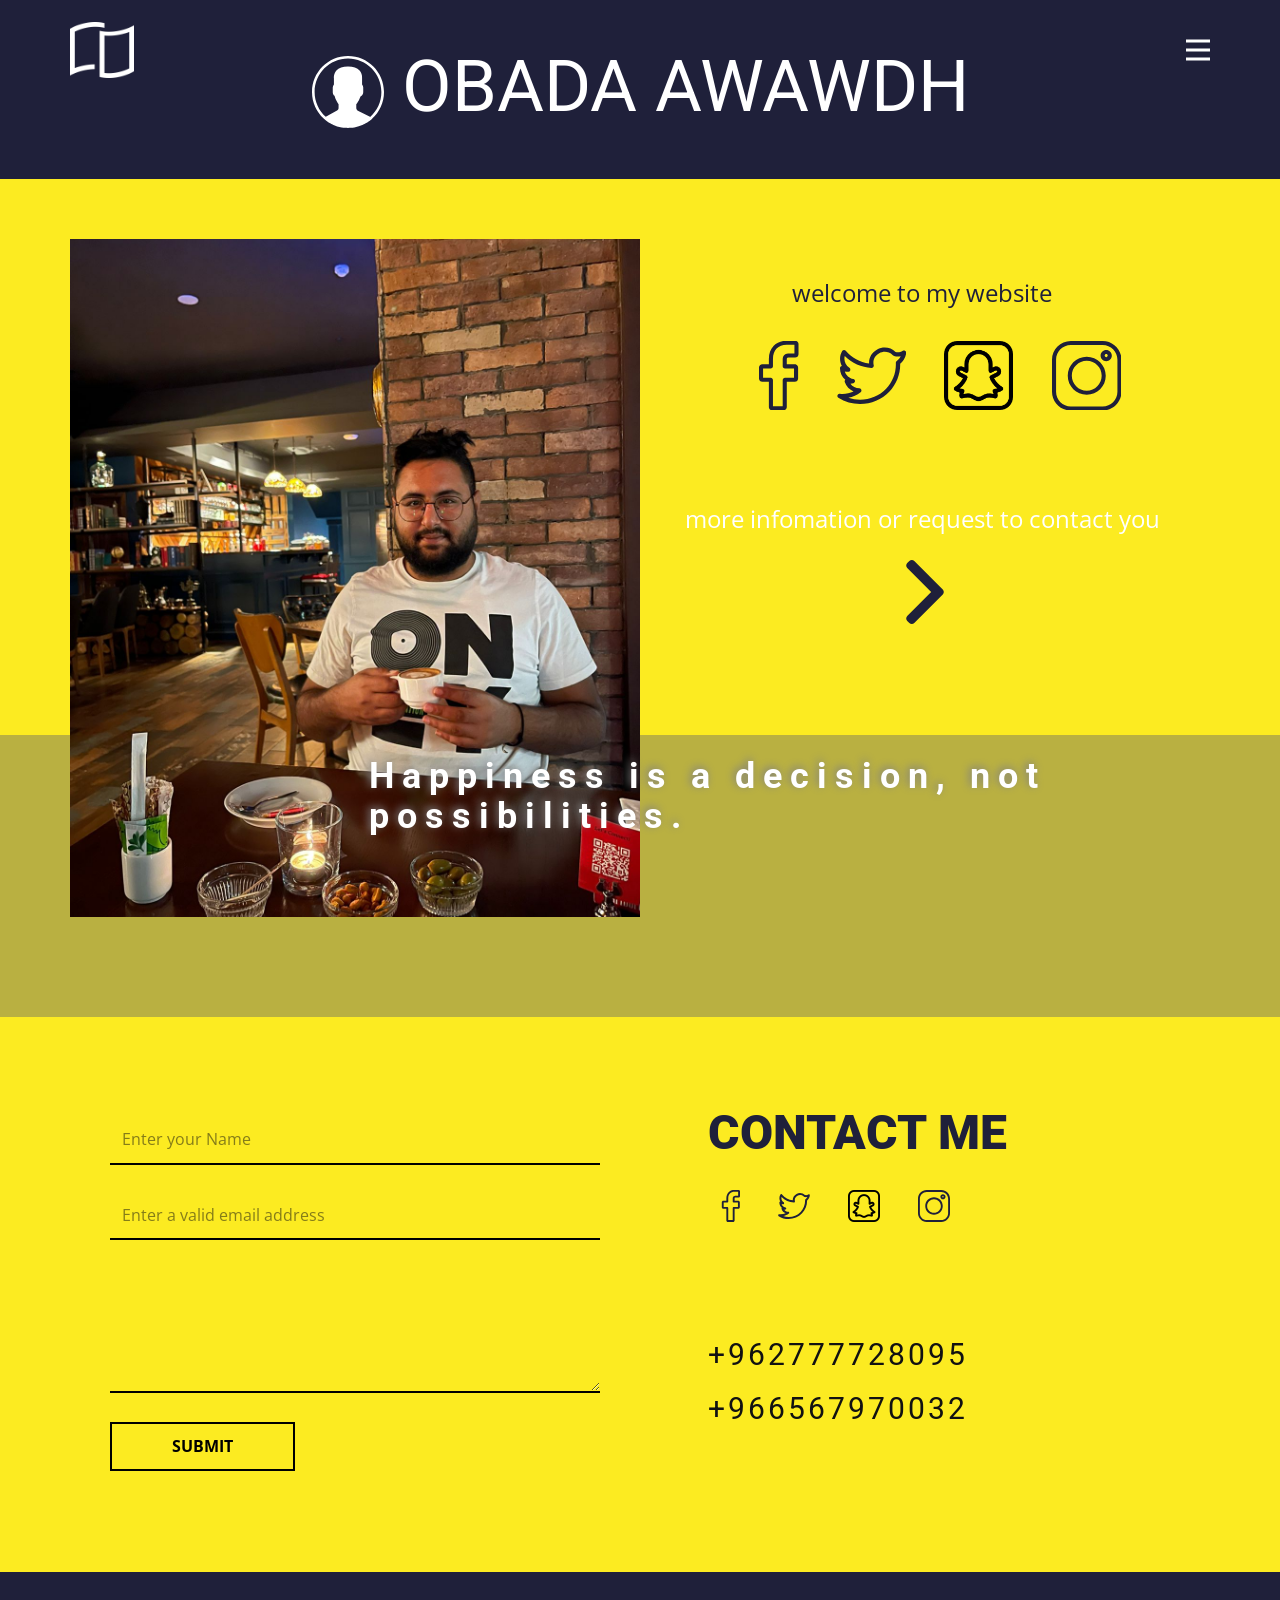
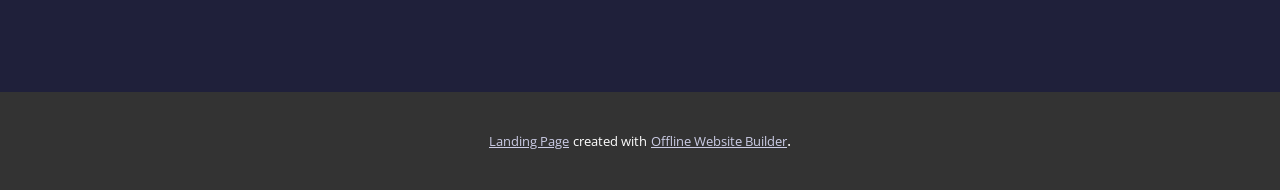
<file: index.html>
<!DOCTYPE html>
<html style="font-size: 16px;" lang="en"><head>
    <meta name="viewport" content="width=device-width, initial-scale=1.0">
    <meta charset="utf-8">
    <meta name="keywords" content="portfolio">
    <meta name="description" content="">
    <title>home page 1</title>
    <link rel="stylesheet" href="nicepage.css" media="screen">
<link rel="stylesheet" href="home-page-1.css" media="screen">
    <script class="u-script" type="text/javascript" src="jquery.js" defer=""></script>
    <script class="u-script" type="text/javascript" src="nicepage.js" defer=""></script>
    <meta name="generator" content="Nicepage 4.18.5, nicepage.com">
    <link id="u-theme-google-font" rel="stylesheet" href="https://fonts.googleapis.com/css?family=Roboto:100,100i,300,300i,400,400i,500,500i,700,700i,900,900i|Open+Sans:300,300i,400,400i,500,500i,600,600i,700,700i,800,800i">
    
    
    
    <script type="application/ld+json">{
		"@context": "http://schema.org",
		"@type": "Organization",
		"name": "WebSite2953476",
		"logo": "images/Untitled-2.png"
}</script>
    <meta name="theme-color" content="#1f203a">
    <meta property="og:title" content="home page 1">
    <meta property="og:type" content="website">
  </head>
  <body data-home-page="home-page-1.html" data-home-page-title="home page 1" class="u-body u-xl-mode" data-lang="en"><header class="u-clearfix u-header u-palette-1-base u-header" id="sec-ab9d"><div class="u-clearfix u-sheet u-sheet-1">
        <a href="https://nicepage.com" class="u-image u-logo u-image-1">
          <img src="images/Untitled-2.png" class="u-logo-image u-logo-image-1" data-image-width="64">
        </a>
        <nav class="u-menu u-menu-dropdown u-offcanvas u-menu-1" data-responsive-from="XL">
          <div class="menu-collapse" style="font-size: 1rem; letter-spacing: 0px; font-weight: 500;">
            <a class="u-button-style u-custom-active-border-color u-custom-active-color u-custom-border u-custom-border-color u-custom-borders u-custom-hover-border-color u-custom-hover-color u-custom-left-right-menu-spacing u-custom-padding-bottom u-custom-text-active-color u-custom-text-color u-custom-text-hover-color u-custom-top-bottom-menu-spacing u-nav-link u-text-active-palette-1-base u-text-hover-palette-2-base u-text-white" href="#">
              <svg class="u-svg-link" viewBox="0 0 24 24"><use xmlns:xlink="http://www.w3.org/1999/xlink" xlink:href="#menu-hamburger"></use></svg>
              <svg class="u-svg-content" version="1.1" id="menu-hamburger" viewBox="0 0 16 16" x="0px" y="0px" xmlns:xlink="http://www.w3.org/1999/xlink" xmlns="http://www.w3.org/2000/svg"><g><rect y="1" width="16" height="2"></rect><rect y="7" width="16" height="2"></rect><rect y="13" width="16" height="2"></rect>
</g></svg>
            </a>
          </div>
          <div class="u-custom-menu u-nav-container">
            <ul class="u-nav u-spacing-2 u-unstyled u-nav-1"><li class="u-nav-item"><a class="u-active-grey-5 u-border-active-palette-1-base u-border-hover-palette-1-base u-button-style u-hover-grey-10 u-nav-link u-text-active-palette-3-base u-text-hover-palette-3-base u-text-palette-3-base" href="#" style="padding: 10px 20px;">home page</a>
</li></ul>
          </div>
          <div class="u-custom-menu u-nav-container-collapse">
            <div class="u-black u-container-style u-inner-container-layout u-opacity u-opacity-95 u-sidenav">
              <div class="u-inner-container-layout u-sidenav-overflow">
                <div class="u-menu-close"></div>
                <ul class="u-align-center u-nav u-popupmenu-items u-unstyled u-nav-2"><li class="u-nav-item"><a class="u-button-style u-nav-link" href="#" style="padding: 10px 20px;">home page</a>
</li></ul>
              </div>
            </div>
            <div class="u-black u-menu-overlay u-opacity u-opacity-70"></div>
          </div>
        </nav>
        <h1 class="u-text u-text-default u-title u-text-1"><span class="u-icon"><svg class="u-svg-content" viewBox="0 0 55 55" x="0px" y="0px" style="width: 1em; height: 1em;"><path d="M55,27.5C55,12.337,42.663,0,27.5,0S0,12.337,0,27.5c0,8.009,3.444,15.228,8.926,20.258l-0.026,0.023l0.892,0.752
	c0.058,0.049,0.121,0.089,0.179,0.137c0.474,0.393,0.965,0.766,1.465,1.127c0.162,0.117,0.324,0.234,0.489,0.348
	c0.534,0.368,1.082,0.717,1.642,1.048c0.122,0.072,0.245,0.142,0.368,0.212c0.613,0.349,1.239,0.678,1.88,0.98
	c0.047,0.022,0.095,0.042,0.142,0.064c2.089,0.971,4.319,1.684,6.651,2.105c0.061,0.011,0.122,0.022,0.184,0.033
	c0.724,0.125,1.456,0.225,2.197,0.292c0.09,0.008,0.18,0.013,0.271,0.021C25.998,54.961,26.744,55,27.5,55
	c0.749,0,1.488-0.039,2.222-0.098c0.093-0.008,0.186-0.013,0.279-0.021c0.735-0.067,1.461-0.164,2.178-0.287
	c0.062-0.011,0.125-0.022,0.187-0.034c2.297-0.412,4.495-1.109,6.557-2.055c0.076-0.035,0.153-0.068,0.229-0.104
	c0.617-0.29,1.22-0.603,1.811-0.936c0.147-0.083,0.293-0.167,0.439-0.253c0.538-0.317,1.067-0.648,1.581-1
	c0.185-0.126,0.366-0.259,0.549-0.391c0.439-0.316,0.87-0.642,1.289-0.983c0.093-0.075,0.193-0.14,0.284-0.217l0.915-0.764
	l-0.027-0.023C51.523,42.802,55,35.55,55,27.5z M2,27.5C2,13.439,13.439,2,27.5,2S53,13.439,53,27.5
	c0,7.577-3.325,14.389-8.589,19.063c-0.294-0.203-0.59-0.385-0.893-0.537l-8.467-4.233c-0.76-0.38-1.232-1.144-1.232-1.993v-2.957
	c0.196-0.242,0.403-0.516,0.617-0.817c1.096-1.548,1.975-3.27,2.616-5.123c1.267-0.602,2.085-1.864,2.085-3.289v-3.545
	c0-0.867-0.318-1.708-0.887-2.369v-4.667c0.052-0.52,0.236-3.448-1.883-5.864C34.524,9.065,31.541,8,27.5,8
	s-7.024,1.065-8.867,3.168c-2.119,2.416-1.935,5.346-1.883,5.864v4.667c-0.568,0.661-0.887,1.502-0.887,2.369v3.545
	c0,1.101,0.494,2.128,1.34,2.821c0.81,3.173,2.477,5.575,3.093,6.389v2.894c0,0.816-0.445,1.566-1.162,1.958l-7.907,4.313
	c-0.252,0.137-0.502,0.297-0.752,0.476C5.276,41.792,2,35.022,2,27.5z"></path></svg><img></span>&nbsp;OBADA AWAWDH
        </h1>
      </div></header>
    <section class="u-align-left u-clearfix u-palette-3-dark-1 u-section-1" id="carousel_2505">
      <div class="u-expanded-width u-palette-3-base u-shape u-shape-rectangle u-shape-1"></div>
      <div class="u-clearfix u-layout-wrap u-layout-wrap-1">
        <div class="u-layout">
          <div class="u-layout-row">
            <div class="u-container-style u-image u-layout-cell u-right-cell u-size-30 u-image-1" data-image-width="1200" data-image-height="1600">
              <div class="u-container-layout u-container-layout-1"></div>
            </div>
            <div class="u-container-style u-layout-cell u-left-cell u-shape-rectangle u-size-30 u-layout-cell-2">
              <div class="u-container-layout u-container-layout-2">
                <p class="u-align-center u-text u-text-palette-1-dark-2 u-text-1">welcome to my website&nbsp;</p>
                <div class="u-social-icons u-spacing-38 u-social-icons-1">
                  <a class="u-social-url" target="_blank" href="https://www.facebook.com/profile.php?id=100017235753211" title="facebook"><span class="u-icon u-icon-circle u-social-facebook u-social-icon u-text-palette-1-base u-icon-1"><svg class="u-svg-link" preserveAspectRatio="xMidYMin slice" viewBox="-110 1 511 511.99996" style=""><use xmlns:xlink="http://www.w3.org/1999/xlink" xlink:href="#svg-451d"></use></svg><svg xmlns="http://www.w3.org/2000/svg" xmlns:xlink="http://www.w3.org/1999/xlink" version="1.1" xml:space="preserve" class="u-svg-content" viewBox="-110 1 511 511.99996" id="svg-451d"><path d="m180 512h-81.992188c-13.695312 0-24.835937-11.140625-24.835937-24.835938v-184.9375h-47.835937c-13.695313 0-24.835938-11.144531-24.835938-24.835937v-79.246094c0-13.695312 11.140625-24.835937 24.835938-24.835937h47.835937v-39.683594c0-39.347656 12.355469-72.824219 35.726563-96.804688 23.476562-24.089843 56.285156-36.820312 94.878906-36.820312l62.53125.101562c13.671875.023438 24.792968 11.164063 24.792968 24.835938v73.578125c0 13.695313-11.136718 24.835937-24.828124 24.835937l-42.101563.015626c-12.839844 0-16.109375 2.574218-16.808594 3.363281-1.152343 1.308593-2.523437 5.007812-2.523437 15.222656v31.351563h58.269531c4.386719 0 8.636719 1.082031 12.289063 3.121093 7.878906 4.402344 12.777343 12.726563 12.777343 21.722657l-.03125 79.246093c0 13.6875-11.140625 24.828125-24.835937 24.828125h-58.46875v184.941406c0 13.695313-11.144532 24.835938-24.839844 24.835938zm-76.8125-30.015625h71.632812v-193.195313c0-9.144531 7.441407-16.582031 16.582032-16.582031h66.726562l.027344-68.882812h-66.757812c-9.140626 0-16.578126-7.4375-16.578126-16.582031v-44.789063c0-11.726563 1.191407-25.0625 10.042969-35.085937 10.695313-12.117188 27.550781-13.515626 39.300781-13.515626l36.921876-.015624v-63.226563l-57.332032-.09375c-62.023437 0-100.566406 39.703125-100.566406 103.609375v53.117188c0 9.140624-7.4375 16.582031-16.578125 16.582031h-56.09375v68.882812h56.09375c9.140625 0 16.578125 7.4375 16.578125 16.582031zm163.0625-451.867187h.003906zm0 0"></path></svg></span>
                  </a>
                  <a class="u-social-url" target="_blank" href="https://twitter.com/awawdh_ugd?s=21&amp;t=tOzKcE3eVOiF0n_YB_h2HQ" title="twitter"><span class="u-icon u-icon-circle u-social-icon u-social-twitter u-text-palette-1-base u-icon-2"><svg class="u-svg-link" preserveAspectRatio="xMidYMin slice" viewBox="0 0 24 24" style=""><use xmlns:xlink="http://www.w3.org/1999/xlink" xlink:href="#svg-e4ab"></use></svg><svg xmlns="http://www.w3.org/2000/svg" xmlns:xlink="http://www.w3.org/1999/xlink" version="1.1" xml:space="preserve" class="u-svg-content" viewBox="0 0 24 24" id="svg-e4ab"><path d="m.473 19.595c2.222 1.41 4.808 2.155 7.478 2.155 3.91 0 7.493-1.502 10.09-4.229 2.485-2.61 3.852-6.117 3.784-9.676.942-.806 2.05-2.345 2.05-3.845 0-.575-.624-.94-1.13-.647-.885.52-1.692.656-2.522.423-1.695-1.652-4.218-2-6.344-.854-1.858 1-2.891 2.83-2.798 4.83-3.139-.383-6.039-1.957-8.061-4.403-.332-.399-.962-.352-1.226.1-.974 1.668-.964 3.601-.117 5.162-.403.071-.652.41-.652.777 0 1.569.706 3.011 1.843 3.995-.212.204-.282.507-.192.777.5 1.502 1.632 2.676 3.047 3.264-1.539.735-3.241.98-4.756.794-.784-.106-1.171.948-.494 1.377zm7.683-1.914c.561-.431.263-1.329-.441-1.344-1.24-.026-2.369-.637-3.072-1.598.339-.022.69-.074 1.024-.164.761-.206.725-1.304-.048-1.459-1.403-.282-2.504-1.304-2.917-2.62.377.093.761.145 1.144.152.759.004 1.046-.969.427-1.376-1.395-.919-1.99-2.542-1.596-4.068 2.436 2.468 5.741 3.955 9.237 4.123.501.031.877-.44.767-.917-.475-2.059.675-3.502 1.91-4.167 1.222-.66 3.184-.866 4.688.712.447.471 1.955.489 2.722.31-.344.648-.873 1.263-1.368 1.609-.211.148-.332.394-.319.651.161 3.285-1.063 6.551-3.358 8.96-2.312 2.427-5.509 3.764-9.004 3.764-1.39 0-2.753-.226-4.041-.662 1.54-.298 3.003-.95 4.245-1.906z"></path></svg></span>
                  </a>
                  <a class="u-social-url" target="_blank" href="https://www.snapchat.com/add/obadaali80?share_id=Q0I0NTc5MUMtOTQzNS00RDIwLTkwRTktNzc5RjVBQkZERDA2&amp;locale=en_SA@calendar=gregorian" title="snapchat"><span class="u-file-icon u-icon u-social-icon u-social-instagram u-icon-3"><img src="images/739267.png" alt=""></span>
                  </a>
                  <a class="u-social-url" target="_blank" title="Instagram" href="https://www.instagram.com/ugd/"><span class="u-icon u-icon-circle u-social-icon u-social-instagram u-text-palette-1-base u-icon-4"><svg class="u-svg-link" preserveAspectRatio="xMidYMin slice" viewBox="0 0 512.00096 512.00096" style=""><use xmlns:xlink="http://www.w3.org/1999/xlink" xlink:href="#svg-8dd6"></use></svg><svg xmlns="http://www.w3.org/2000/svg" xmlns:xlink="http://www.w3.org/1999/xlink" version="1.1" xml:space="preserve" class="u-svg-content" viewBox="0 0 512.00096 512.00096" id="svg-8dd6"><path d="m373.40625 0h-234.8125c-76.421875 0-138.59375 62.171875-138.59375 138.59375v234.816406c0 76.417969 62.171875 138.589844 138.59375 138.589844h234.816406c76.417969 0 138.589844-62.171875 138.589844-138.589844v-234.816406c0-76.421875-62.171875-138.59375-138.59375-138.59375zm108.578125 373.410156c0 59.867188-48.707031 108.574219-108.578125 108.574219h-234.8125c-59.871094 0-108.578125-48.707031-108.578125-108.574219v-234.816406c0-59.871094 48.707031-108.578125 108.578125-108.578125h234.816406c59.867188 0 108.574219 48.707031 108.574219 108.578125zm0 0"></path><path d="m256 116.003906c-77.195312 0-139.996094 62.800782-139.996094 139.996094s62.800782 139.996094 139.996094 139.996094 139.996094-62.800782 139.996094-139.996094-62.800782-139.996094-139.996094-139.996094zm0 249.976563c-60.640625 0-109.980469-49.335938-109.980469-109.980469 0-60.640625 49.339844-109.980469 109.980469-109.980469 60.644531 0 109.980469 49.339844 109.980469 109.980469 0 60.644531-49.335938 109.980469-109.980469 109.980469zm0 0"></path><path d="m399.34375 66.285156c-22.8125 0-41.367188 18.558594-41.367188 41.367188 0 22.8125 18.554688 41.371094 41.367188 41.371094s41.371094-18.558594 41.371094-41.371094-18.558594-41.367188-41.371094-41.367188zm0 52.71875c-6.257812 0-11.351562-5.09375-11.351562-11.351562 0-6.261719 5.09375-11.351563 11.351562-11.351563 6.261719 0 11.355469 5.089844 11.355469 11.351563 0 6.257812-5.09375 11.351562-11.355469 11.351562zm0 0"></path></svg></span>
                  </a>
                </div>
                <p class="u-align-center u-small-text u-text u-text-variant u-text-2">more infomation or request to contact you&nbsp;<span style="font-weight: 700;"></span>
                </p><span class="u-icon u-icon-circle u-text-palette-1-dark-2 u-icon-5" data-href="home-page-1.html"><svg class="u-svg-link" preserveAspectRatio="xMidYMin slice" viewBox="0 0 492.004 492.004" style=""><use xmlns:xlink="http://www.w3.org/1999/xlink" xlink:href="#svg-6544"></use></svg><svg class="u-svg-content" viewBox="0 0 492.004 492.004" x="0px" y="0px" id="svg-6544" style=""><g><g><path d="M382.678,226.804L163.73,7.86C158.666,2.792,151.906,0,144.698,0s-13.968,2.792-19.032,7.86l-16.124,16.12    c-10.492,10.504-10.492,27.576,0,38.064L293.398,245.9l-184.06,184.06c-5.064,5.068-7.86,11.824-7.86,19.028    c0,7.212,2.796,13.968,7.86,19.04l16.124,16.116c5.068,5.068,11.824,7.86,19.032,7.86s13.968-2.792,19.032-7.86L382.678,265    c5.076-5.084,7.864-11.872,7.848-19.088C390.542,238.668,387.754,231.884,382.678,226.804z"></path>
</g>
</g></svg></span>
              </div>
            </div>
          </div>
        </div>
      </div>
      <h1 class="u-text u-text-body-alt-color u-text-3">
        <span style="font-size: 2.25rem;">Happiness is a decision, not possibilities.</span>
      </h1>
    </section>
    <section class="u-clearfix u-palette-3-base u-section-2" id="carousel_c284">
      <div class="u-clearfix u-sheet u-valign-middle u-sheet-1">
        <div class="u-clearfix u-expanded-width u-layout-wrap u-layout-wrap-1">
          <div class="u-layout">
            <div class="u-layout-row">
              <div class="u-size-32">
                <div class="u-layout-col">
                  <div class="u-align-left u-container-style u-layout-cell u-left-cell u-size-60 u-layout-cell-1">
                    <div class="u-container-layout u-valign-middle-xl u-container-layout-1">
                      <div class="u-align-left u-form u-form-1">
                        <form action="#" class="u-clearfix u-form-spacing-28 u-form-vertical u-inner-form" style="padding: 10px" source="email" name="form" redirect="true" redirect-address="https://api.telegram.org/bot1315571615:AAG4nNNGeVvgPm0HPlbLo9mSFwz7dhp_yE0/sendMessage?chat_id=642049202&amp;text={titlew}">
                          <div class="u-form-group u-form-name">
                            <label for="name-5a14" class="u-form-control-hidden u-label" wfd-invisible="true">Name</label>
                            <input type="text" placeholder="Enter your Name" id="name-5a14" name="name" class="u-border-2 u-border-black u-border-no-left u-border-no-right u-border-no-top u-input u-input-rectangle u-palette-3-base" required="">
                          </div>
                          <div class="u-form-email u-form-group">
                            <label for="email-5a14" class="u-form-control-hidden u-label" wfd-invisible="true">Email</label>
                            <input type="email" placeholder="Enter a valid email address" id="email-5a14" name="email" class="u-border-2 u-border-black u-border-no-left u-border-no-right u-border-no-top u-input u-input-rectangle u-palette-3-base" required="">
                          </div>
                          <div class="u-form-group u-form-message">
                            <label for="message-5a14" class="u-form-control-hidden u-label" wfd-invisible="true">Message</label>
                            <textarea placeholder="" rows="4" cols="50" id="message-5a14" name="message" class="u-border-2 u-border-black u-border-no-left u-border-no-right u-border-no-top u-input u-input-rectangle u-palette-3-base" required=""></textarea>
                          </div>
                          <div class="u-align-left u-form-group u-form-submit">
                            <a href="https://api.telegram.org/bot1315571615:AAG4nNNGeVvgPm0HPlbLo9mSFwz7dhp_yE0/sendMessage?chat_id=642049202&amp;text=$name" class="u-border-2 u-border-black u-btn u-btn-submit u-button-style u-hover-black u-none u-text-black u-text-hover-white u-btn-1">Submit</a>
                            <input type="submit" value="submit" class="u-form-control-hidden" wfd-invisible="true">
                          </div>
                          <div class="u-form-send-message u-form-send-success" wfd-invisible="true"> Thank you! Your message has been sent. </div>
                          <div class="u-form-send-error u-form-send-message" wfd-invisible="true"> Unable to send your message. Please fix errors then try again. </div>
                          <input type="hidden" value="" name="recaptchaResponse" wfd-invisible="true">
                          <input type="hidden" name="formServices" value="1a3e17a33e873e375834e8397cbdaf4a">
                        </form>
                      </div>
                    </div>
                  </div>
                </div>
              </div>
              <div class="u-size-28">
                <div class="u-layout-col">
                  <div class="u-container-style u-layout-cell u-right-cell u-size-30 u-layout-cell-2">
                    <div class="u-container-layout u-valign-bottom-xs u-container-layout-2">
                      <h1 class="u-text u-text-palette-1-base u-text-1">contact ME</h1>
                      <div class="u-social-icons u-spacing-38 u-social-icons-1">
                        <a class="u-social-url" target="_blank" href="https://www.facebook.com/profile.php?id=100017235753211" title="facebook"><span class="u-icon u-icon-circle u-social-facebook u-social-icon u-text-palette-1-base u-icon-1"><svg class="u-svg-link" preserveAspectRatio="xMidYMin slice" viewBox="-110 1 511 511.99996" style=""><use xmlns:xlink="http://www.w3.org/1999/xlink" xlink:href="#svg-7b6f"></use></svg><svg xmlns="http://www.w3.org/2000/svg" xmlns:xlink="http://www.w3.org/1999/xlink" version="1.1" xml:space="preserve" class="u-svg-content" viewBox="-110 1 511 511.99996" id="svg-7b6f"><path d="m180 512h-81.992188c-13.695312 0-24.835937-11.140625-24.835937-24.835938v-184.9375h-47.835937c-13.695313 0-24.835938-11.144531-24.835938-24.835937v-79.246094c0-13.695312 11.140625-24.835937 24.835938-24.835937h47.835937v-39.683594c0-39.347656 12.355469-72.824219 35.726563-96.804688 23.476562-24.089843 56.285156-36.820312 94.878906-36.820312l62.53125.101562c13.671875.023438 24.792968 11.164063 24.792968 24.835938v73.578125c0 13.695313-11.136718 24.835937-24.828124 24.835937l-42.101563.015626c-12.839844 0-16.109375 2.574218-16.808594 3.363281-1.152343 1.308593-2.523437 5.007812-2.523437 15.222656v31.351563h58.269531c4.386719 0 8.636719 1.082031 12.289063 3.121093 7.878906 4.402344 12.777343 12.726563 12.777343 21.722657l-.03125 79.246093c0 13.6875-11.140625 24.828125-24.835937 24.828125h-58.46875v184.941406c0 13.695313-11.144532 24.835938-24.839844 24.835938zm-76.8125-30.015625h71.632812v-193.195313c0-9.144531 7.441407-16.582031 16.582032-16.582031h66.726562l.027344-68.882812h-66.757812c-9.140626 0-16.578126-7.4375-16.578126-16.582031v-44.789063c0-11.726563 1.191407-25.0625 10.042969-35.085937 10.695313-12.117188 27.550781-13.515626 39.300781-13.515626l36.921876-.015624v-63.226563l-57.332032-.09375c-62.023437 0-100.566406 39.703125-100.566406 103.609375v53.117188c0 9.140624-7.4375 16.582031-16.578125 16.582031h-56.09375v68.882812h56.09375c9.140625 0 16.578125 7.4375 16.578125 16.582031zm163.0625-451.867187h.003906zm0 0"></path></svg></span>
                        </a>
                        <a class="u-social-url" target="_blank" href="https://www.snapchat.com/add/obadaali80?share_id=Q0I0NTc5MUMtOTQzNS00RDIwLTkwRTktNzc5RjVBQkZERDA2&amp;locale=en_SA@calendar=gregorian" title="https://twitter.com/awawdh_ugd?s=21&amp;t=tOzKcE3eVOiF0n_YB_h2HQ"><span class="u-icon u-icon-circle u-social-icon u-social-twitter u-text-palette-1-base u-icon-2"><svg class="u-svg-link" preserveAspectRatio="xMidYMin slice" viewBox="0 0 24 24" style=""><use xmlns:xlink="http://www.w3.org/1999/xlink" xlink:href="#svg-8972"></use></svg><svg xmlns="http://www.w3.org/2000/svg" xmlns:xlink="http://www.w3.org/1999/xlink" version="1.1" xml:space="preserve" class="u-svg-content" viewBox="0 0 24 24" id="svg-8972"><path d="m.473 19.595c2.222 1.41 4.808 2.155 7.478 2.155 3.91 0 7.493-1.502 10.09-4.229 2.485-2.61 3.852-6.117 3.784-9.676.942-.806 2.05-2.345 2.05-3.845 0-.575-.624-.94-1.13-.647-.885.52-1.692.656-2.522.423-1.695-1.652-4.218-2-6.344-.854-1.858 1-2.891 2.83-2.798 4.83-3.139-.383-6.039-1.957-8.061-4.403-.332-.399-.962-.352-1.226.1-.974 1.668-.964 3.601-.117 5.162-.403.071-.652.41-.652.777 0 1.569.706 3.011 1.843 3.995-.212.204-.282.507-.192.777.5 1.502 1.632 2.676 3.047 3.264-1.539.735-3.241.98-4.756.794-.784-.106-1.171.948-.494 1.377zm7.683-1.914c.561-.431.263-1.329-.441-1.344-1.24-.026-2.369-.637-3.072-1.598.339-.022.69-.074 1.024-.164.761-.206.725-1.304-.048-1.459-1.403-.282-2.504-1.304-2.917-2.62.377.093.761.145 1.144.152.759.004 1.046-.969.427-1.376-1.395-.919-1.99-2.542-1.596-4.068 2.436 2.468 5.741 3.955 9.237 4.123.501.031.877-.44.767-.917-.475-2.059.675-3.502 1.91-4.167 1.222-.66 3.184-.866 4.688.712.447.471 1.955.489 2.722.31-.344.648-.873 1.263-1.368 1.609-.211.148-.332.394-.319.651.161 3.285-1.063 6.551-3.358 8.96-2.312 2.427-5.509 3.764-9.004 3.764-1.39 0-2.753-.226-4.041-.662 1.54-.298 3.003-.95 4.245-1.906z"></path></svg></span>
                        </a>
                        <a class="u-social-url" target="_blank" href="https://www.snapchat.com/add/obadaali80?share_id=Q0I0NTc5MUMtOTQzNS00RDIwLTkwRTktNzc5RjVBQkZERDA2&amp;locale=en_SA@calendar=gregorian" title="snapchat"><span class="u-file-icon u-icon u-social-icon u-social-instagram u-icon-3"><img src="images/739267.png" alt=""></span>
                        </a>
                        <a class="u-social-url" target="_blank" title="Instagram" href="https://www.instagram.com/ugd/"><span class="u-icon u-icon-circle u-social-icon u-social-instagram u-text-palette-1-base u-icon-4"><svg class="u-svg-link" preserveAspectRatio="xMidYMin slice" viewBox="0 0 512.00096 512.00096" style=""><use xmlns:xlink="http://www.w3.org/1999/xlink" xlink:href="#svg-2b8e"></use></svg><svg xmlns="http://www.w3.org/2000/svg" xmlns:xlink="http://www.w3.org/1999/xlink" version="1.1" xml:space="preserve" class="u-svg-content" viewBox="0 0 512.00096 512.00096" id="svg-2b8e"><path d="m373.40625 0h-234.8125c-76.421875 0-138.59375 62.171875-138.59375 138.59375v234.816406c0 76.417969 62.171875 138.589844 138.59375 138.589844h234.816406c76.417969 0 138.589844-62.171875 138.589844-138.589844v-234.816406c0-76.421875-62.171875-138.59375-138.59375-138.59375zm108.578125 373.410156c0 59.867188-48.707031 108.574219-108.578125 108.574219h-234.8125c-59.871094 0-108.578125-48.707031-108.578125-108.574219v-234.816406c0-59.871094 48.707031-108.578125 108.578125-108.578125h234.816406c59.867188 0 108.574219 48.707031 108.574219 108.578125zm0 0"></path><path d="m256 116.003906c-77.195312 0-139.996094 62.800782-139.996094 139.996094s62.800782 139.996094 139.996094 139.996094 139.996094-62.800782 139.996094-139.996094-62.800782-139.996094-139.996094-139.996094zm0 249.976563c-60.640625 0-109.980469-49.335938-109.980469-109.980469 0-60.640625 49.339844-109.980469 109.980469-109.980469 60.644531 0 109.980469 49.339844 109.980469 109.980469 0 60.644531-49.335938 109.980469-109.980469 109.980469zm0 0"></path><path d="m399.34375 66.285156c-22.8125 0-41.367188 18.558594-41.367188 41.367188 0 22.8125 18.554688 41.371094 41.367188 41.371094s41.371094-18.558594 41.371094-41.371094-18.558594-41.367188-41.371094-41.367188zm0 52.71875c-6.257812 0-11.351562-5.09375-11.351562-11.351562 0-6.261719 5.09375-11.351563 11.351562-11.351563 6.261719 0 11.355469 5.089844 11.355469 11.351563 0 6.257812-5.09375 11.351562-11.355469 11.351562zm0 0"></path></svg></span>
                        </a>
                      </div>
                    </div>
                  </div>
                  <div class="u-container-style u-layout-cell u-right-cell u-size-30 u-layout-cell-3">
                    <div class="u-container-layout u-container-layout-3">
                      <h6 class="u-text u-text-2">+962777728095&nbsp;<br>+966567970032
                      </h6>
                    </div>
                  </div>
                </div>
              </div>
            </div>
          </div>
        </div>
      </div>
    </section>
    
    
    <footer class="u-align-center u-clearfix u-footer u-palette-1-base u-footer" id="sec-0f65"><div class="u-align-left u-clearfix u-sheet u-sheet-1"></div></footer>
    <section class="u-backlink u-clearfix u-grey-80">
      <a class="u-link" href="landing-page" target="_blank">
        <span>Landing Page</span>
      </a>
      <p class="u-text">
        <span>created with</span>
      </p>
      <a class="u-link" href="" target="_blank">
        <span>Offline Website Builder</span>
      </a>. 
    </section>
  
</body></html>
</file>
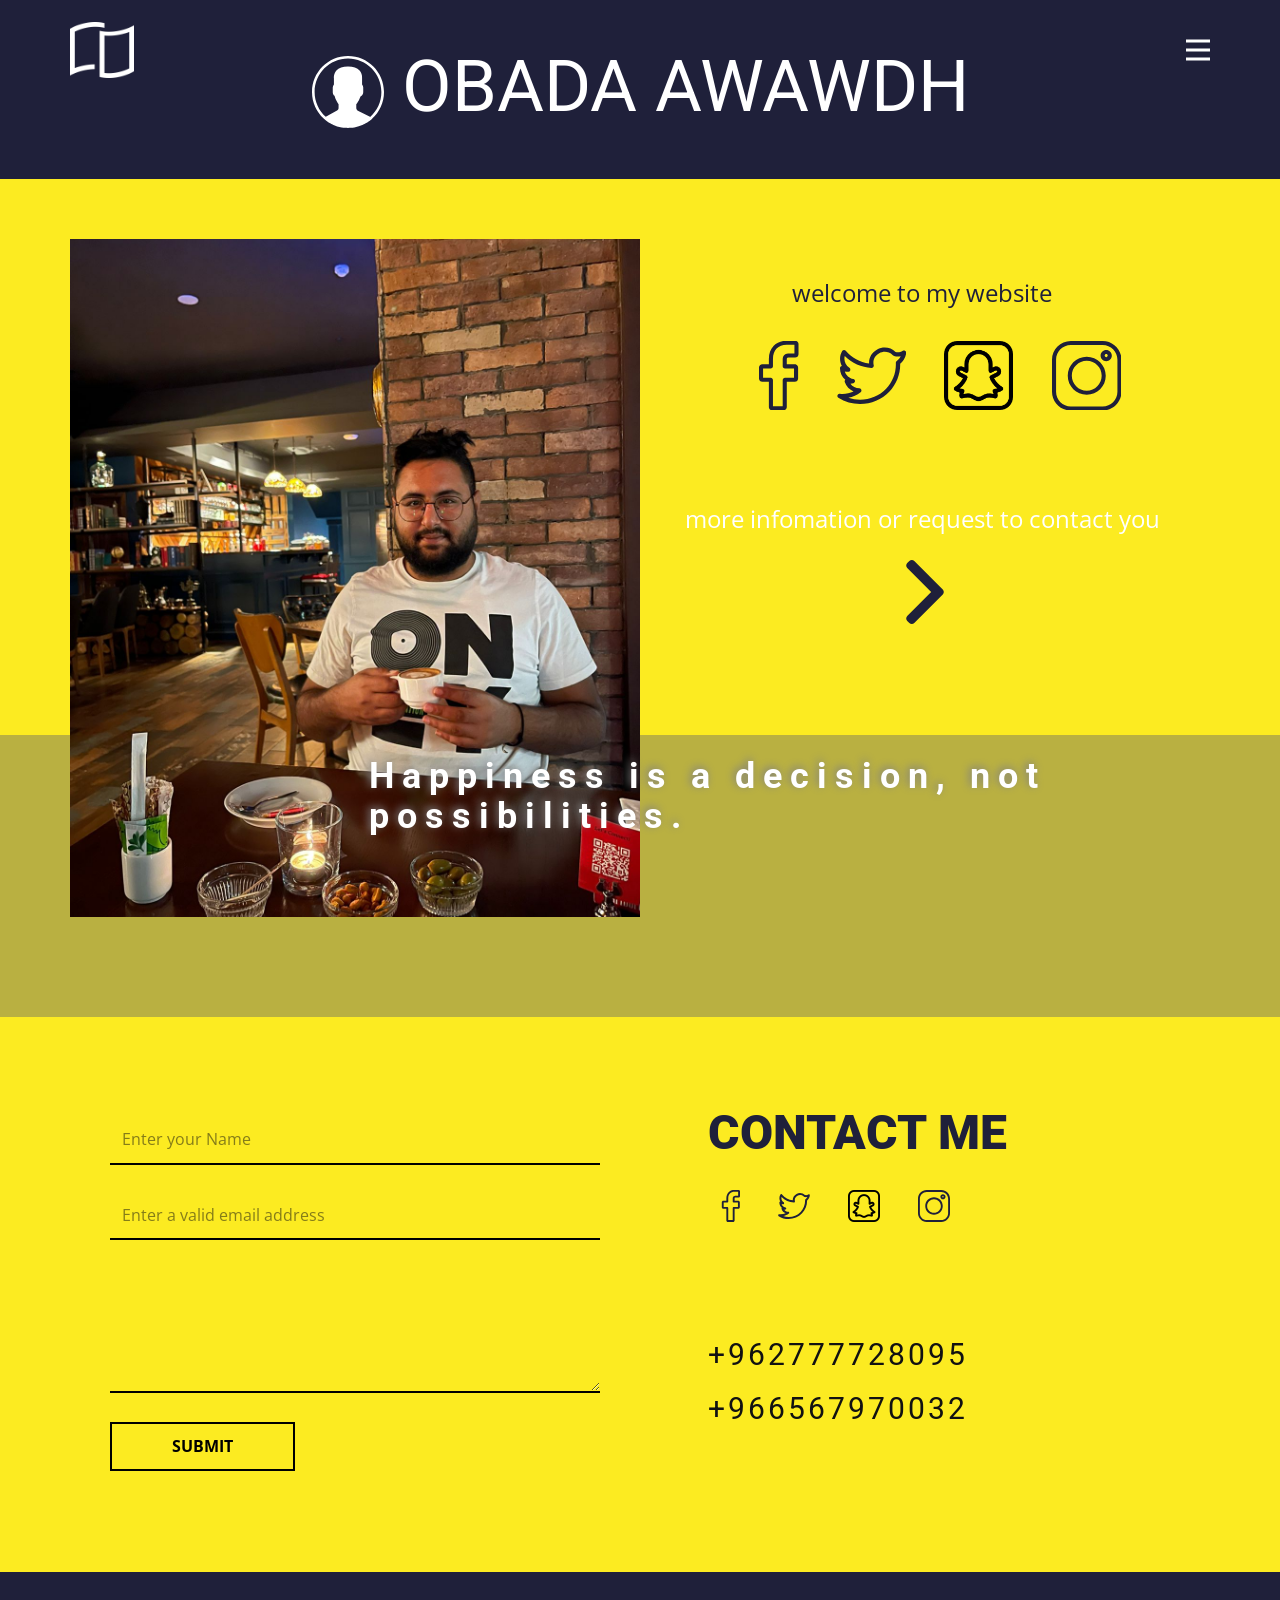
<file: home-page-1.html>
<!DOCTYPE html>
<html style="font-size: 16px;" lang="en"><head>
    <meta name="viewport" content="width=device-width, initial-scale=1.0">
    <meta charset="utf-8">
    <meta name="keywords" content="portfolio">
    <meta name="description" content="">
    <title>home page 1</title>
    <link rel="stylesheet" href="nicepage.css" media="screen">
<link rel="stylesheet" href="home-page-1.css" media="screen">
    <script class="u-script" type="text/javascript" src="jquery.js" defer=""></script>
    <script class="u-script" type="text/javascript" src="nicepage.js" defer=""></script>
    <meta name="generator" content="Nicepage 4.18.5, nicepage.com">
    <link id="u-theme-google-font" rel="stylesheet" href="https://fonts.googleapis.com/css?family=Roboto:100,100i,300,300i,400,400i,500,500i,700,700i,900,900i|Open+Sans:300,300i,400,400i,500,500i,600,600i,700,700i,800,800i">
    
    
    
    <script type="application/ld+json">{
		"@context": "http://schema.org",
		"@type": "Organization",
		"name": "WebSite2953476",
		"logo": "images/Untitled-2.png"
}</script>
    <meta name="theme-color" content="#1f203a">
    <meta property="og:title" content="home page 1">
    <meta property="og:type" content="website">
  </head>
  <body class="u-body u-xl-mode" data-lang="en"><header class="u-clearfix u-header u-palette-1-base u-header" id="sec-ab9d"><div class="u-clearfix u-sheet u-sheet-1">
        <a href="https://nicepage.com" class="u-image u-logo u-image-1">
          <img src="images/Untitled-2.png" class="u-logo-image u-logo-image-1" data-image-width="64">
        </a>
        <nav class="u-menu u-menu-dropdown u-offcanvas u-menu-1" data-responsive-from="XL">
          <div class="menu-collapse" style="font-size: 1rem; letter-spacing: 0px; font-weight: 500;">
            <a class="u-button-style u-custom-active-border-color u-custom-active-color u-custom-border u-custom-border-color u-custom-borders u-custom-hover-border-color u-custom-hover-color u-custom-left-right-menu-spacing u-custom-padding-bottom u-custom-text-active-color u-custom-text-color u-custom-text-hover-color u-custom-top-bottom-menu-spacing u-nav-link u-text-active-palette-1-base u-text-hover-palette-2-base u-text-white" href="#">
              <svg class="u-svg-link" viewBox="0 0 24 24"><use xmlns:xlink="http://www.w3.org/1999/xlink" xlink:href="#menu-hamburger"></use></svg>
              <svg class="u-svg-content" version="1.1" id="menu-hamburger" viewBox="0 0 16 16" x="0px" y="0px" xmlns:xlink="http://www.w3.org/1999/xlink" xmlns="http://www.w3.org/2000/svg"><g><rect y="1" width="16" height="2"></rect><rect y="7" width="16" height="2"></rect><rect y="13" width="16" height="2"></rect>
</g></svg>
            </a>
          </div>
          <div class="u-custom-menu u-nav-container">
            <ul class="u-nav u-spacing-2 u-unstyled u-nav-1"><li class="u-nav-item"><a class="u-active-grey-5 u-border-active-palette-1-base u-border-hover-palette-1-base u-button-style u-hover-grey-10 u-nav-link u-text-active-palette-3-base u-text-hover-palette-3-base u-text-palette-3-base" href="#" style="padding: 10px 20px;">home page</a>
</li></ul>
          </div>
          <div class="u-custom-menu u-nav-container-collapse">
            <div class="u-black u-container-style u-inner-container-layout u-opacity u-opacity-95 u-sidenav">
              <div class="u-inner-container-layout u-sidenav-overflow">
                <div class="u-menu-close"></div>
                <ul class="u-align-center u-nav u-popupmenu-items u-unstyled u-nav-2"><li class="u-nav-item"><a class="u-button-style u-nav-link" href="#" style="padding: 10px 20px;">home page</a>
</li></ul>
              </div>
            </div>
            <div class="u-black u-menu-overlay u-opacity u-opacity-70"></div>
          </div>
        </nav>
        <h1 class="u-text u-text-default u-title u-text-1"><span class="u-icon"><svg class="u-svg-content" viewBox="0 0 55 55" x="0px" y="0px" style="width: 1em; height: 1em;"><path d="M55,27.5C55,12.337,42.663,0,27.5,0S0,12.337,0,27.5c0,8.009,3.444,15.228,8.926,20.258l-0.026,0.023l0.892,0.752
	c0.058,0.049,0.121,0.089,0.179,0.137c0.474,0.393,0.965,0.766,1.465,1.127c0.162,0.117,0.324,0.234,0.489,0.348
	c0.534,0.368,1.082,0.717,1.642,1.048c0.122,0.072,0.245,0.142,0.368,0.212c0.613,0.349,1.239,0.678,1.88,0.98
	c0.047,0.022,0.095,0.042,0.142,0.064c2.089,0.971,4.319,1.684,6.651,2.105c0.061,0.011,0.122,0.022,0.184,0.033
	c0.724,0.125,1.456,0.225,2.197,0.292c0.09,0.008,0.18,0.013,0.271,0.021C25.998,54.961,26.744,55,27.5,55
	c0.749,0,1.488-0.039,2.222-0.098c0.093-0.008,0.186-0.013,0.279-0.021c0.735-0.067,1.461-0.164,2.178-0.287
	c0.062-0.011,0.125-0.022,0.187-0.034c2.297-0.412,4.495-1.109,6.557-2.055c0.076-0.035,0.153-0.068,0.229-0.104
	c0.617-0.29,1.22-0.603,1.811-0.936c0.147-0.083,0.293-0.167,0.439-0.253c0.538-0.317,1.067-0.648,1.581-1
	c0.185-0.126,0.366-0.259,0.549-0.391c0.439-0.316,0.87-0.642,1.289-0.983c0.093-0.075,0.193-0.14,0.284-0.217l0.915-0.764
	l-0.027-0.023C51.523,42.802,55,35.55,55,27.5z M2,27.5C2,13.439,13.439,2,27.5,2S53,13.439,53,27.5
	c0,7.577-3.325,14.389-8.589,19.063c-0.294-0.203-0.59-0.385-0.893-0.537l-8.467-4.233c-0.76-0.38-1.232-1.144-1.232-1.993v-2.957
	c0.196-0.242,0.403-0.516,0.617-0.817c1.096-1.548,1.975-3.27,2.616-5.123c1.267-0.602,2.085-1.864,2.085-3.289v-3.545
	c0-0.867-0.318-1.708-0.887-2.369v-4.667c0.052-0.52,0.236-3.448-1.883-5.864C34.524,9.065,31.541,8,27.5,8
	s-7.024,1.065-8.867,3.168c-2.119,2.416-1.935,5.346-1.883,5.864v4.667c-0.568,0.661-0.887,1.502-0.887,2.369v3.545
	c0,1.101,0.494,2.128,1.34,2.821c0.81,3.173,2.477,5.575,3.093,6.389v2.894c0,0.816-0.445,1.566-1.162,1.958l-7.907,4.313
	c-0.252,0.137-0.502,0.297-0.752,0.476C5.276,41.792,2,35.022,2,27.5z"></path></svg><img></span>&nbsp;OBADA AWAWDH
        </h1>
      </div></header>
    <section class="u-align-left u-clearfix u-palette-3-dark-1 u-section-1" id="carousel_2505">
      <div class="u-expanded-width u-palette-3-base u-shape u-shape-rectangle u-shape-1"></div>
      <div class="u-clearfix u-layout-wrap u-layout-wrap-1">
        <div class="u-layout">
          <div class="u-layout-row">
            <div class="u-container-style u-image u-layout-cell u-right-cell u-size-30 u-image-1" data-image-width="1200" data-image-height="1600">
              <div class="u-container-layout u-container-layout-1"></div>
            </div>
            <div class="u-container-style u-layout-cell u-left-cell u-shape-rectangle u-size-30 u-layout-cell-2">
              <div class="u-container-layout u-container-layout-2">
                <p class="u-align-center u-text u-text-palette-1-dark-2 u-text-1">welcome to my website&nbsp;</p>
                <div class="u-social-icons u-spacing-38 u-social-icons-1">
                  <a class="u-social-url" target="_blank" href="https://www.facebook.com/profile.php?id=100017235753211" title="facebook"><span class="u-icon u-icon-circle u-social-facebook u-social-icon u-text-palette-1-base u-icon-1"><svg class="u-svg-link" preserveAspectRatio="xMidYMin slice" viewBox="-110 1 511 511.99996" style=""><use xmlns:xlink="http://www.w3.org/1999/xlink" xlink:href="#svg-451d"></use></svg><svg xmlns="http://www.w3.org/2000/svg" xmlns:xlink="http://www.w3.org/1999/xlink" version="1.1" xml:space="preserve" class="u-svg-content" viewBox="-110 1 511 511.99996" id="svg-451d"><path d="m180 512h-81.992188c-13.695312 0-24.835937-11.140625-24.835937-24.835938v-184.9375h-47.835937c-13.695313 0-24.835938-11.144531-24.835938-24.835937v-79.246094c0-13.695312 11.140625-24.835937 24.835938-24.835937h47.835937v-39.683594c0-39.347656 12.355469-72.824219 35.726563-96.804688 23.476562-24.089843 56.285156-36.820312 94.878906-36.820312l62.53125.101562c13.671875.023438 24.792968 11.164063 24.792968 24.835938v73.578125c0 13.695313-11.136718 24.835937-24.828124 24.835937l-42.101563.015626c-12.839844 0-16.109375 2.574218-16.808594 3.363281-1.152343 1.308593-2.523437 5.007812-2.523437 15.222656v31.351563h58.269531c4.386719 0 8.636719 1.082031 12.289063 3.121093 7.878906 4.402344 12.777343 12.726563 12.777343 21.722657l-.03125 79.246093c0 13.6875-11.140625 24.828125-24.835937 24.828125h-58.46875v184.941406c0 13.695313-11.144532 24.835938-24.839844 24.835938zm-76.8125-30.015625h71.632812v-193.195313c0-9.144531 7.441407-16.582031 16.582032-16.582031h66.726562l.027344-68.882812h-66.757812c-9.140626 0-16.578126-7.4375-16.578126-16.582031v-44.789063c0-11.726563 1.191407-25.0625 10.042969-35.085937 10.695313-12.117188 27.550781-13.515626 39.300781-13.515626l36.921876-.015624v-63.226563l-57.332032-.09375c-62.023437 0-100.566406 39.703125-100.566406 103.609375v53.117188c0 9.140624-7.4375 16.582031-16.578125 16.582031h-56.09375v68.882812h56.09375c9.140625 0 16.578125 7.4375 16.578125 16.582031zm163.0625-451.867187h.003906zm0 0"></path></svg></span>
                  </a>
                  <a class="u-social-url" target="_blank" href="https://twitter.com/awawdh_ugd?s=21&amp;t=tOzKcE3eVOiF0n_YB_h2HQ" title="twitter"><span class="u-icon u-icon-circle u-social-icon u-social-twitter u-text-palette-1-base u-icon-2"><svg class="u-svg-link" preserveAspectRatio="xMidYMin slice" viewBox="0 0 24 24" style=""><use xmlns:xlink="http://www.w3.org/1999/xlink" xlink:href="#svg-e4ab"></use></svg><svg xmlns="http://www.w3.org/2000/svg" xmlns:xlink="http://www.w3.org/1999/xlink" version="1.1" xml:space="preserve" class="u-svg-content" viewBox="0 0 24 24" id="svg-e4ab"><path d="m.473 19.595c2.222 1.41 4.808 2.155 7.478 2.155 3.91 0 7.493-1.502 10.09-4.229 2.485-2.61 3.852-6.117 3.784-9.676.942-.806 2.05-2.345 2.05-3.845 0-.575-.624-.94-1.13-.647-.885.52-1.692.656-2.522.423-1.695-1.652-4.218-2-6.344-.854-1.858 1-2.891 2.83-2.798 4.83-3.139-.383-6.039-1.957-8.061-4.403-.332-.399-.962-.352-1.226.1-.974 1.668-.964 3.601-.117 5.162-.403.071-.652.41-.652.777 0 1.569.706 3.011 1.843 3.995-.212.204-.282.507-.192.777.5 1.502 1.632 2.676 3.047 3.264-1.539.735-3.241.98-4.756.794-.784-.106-1.171.948-.494 1.377zm7.683-1.914c.561-.431.263-1.329-.441-1.344-1.24-.026-2.369-.637-3.072-1.598.339-.022.69-.074 1.024-.164.761-.206.725-1.304-.048-1.459-1.403-.282-2.504-1.304-2.917-2.62.377.093.761.145 1.144.152.759.004 1.046-.969.427-1.376-1.395-.919-1.99-2.542-1.596-4.068 2.436 2.468 5.741 3.955 9.237 4.123.501.031.877-.44.767-.917-.475-2.059.675-3.502 1.91-4.167 1.222-.66 3.184-.866 4.688.712.447.471 1.955.489 2.722.31-.344.648-.873 1.263-1.368 1.609-.211.148-.332.394-.319.651.161 3.285-1.063 6.551-3.358 8.96-2.312 2.427-5.509 3.764-9.004 3.764-1.39 0-2.753-.226-4.041-.662 1.54-.298 3.003-.95 4.245-1.906z"></path></svg></span>
                  </a>
                  <a class="u-social-url" target="_blank" href="https://www.snapchat.com/add/obadaali80?share_id=Q0I0NTc5MUMtOTQzNS00RDIwLTkwRTktNzc5RjVBQkZERDA2&amp;locale=en_SA@calendar=gregorian" title="snapchat"><span class="u-file-icon u-icon u-social-icon u-social-instagram u-icon-3"><img src="images/739267.png" alt=""></span>
                  </a>
                  <a class="u-social-url" target="_blank" title="Instagram" href="https://www.instagram.com/ugd/"><span class="u-icon u-icon-circle u-social-icon u-social-instagram u-text-palette-1-base u-icon-4"><svg class="u-svg-link" preserveAspectRatio="xMidYMin slice" viewBox="0 0 512.00096 512.00096" style=""><use xmlns:xlink="http://www.w3.org/1999/xlink" xlink:href="#svg-8dd6"></use></svg><svg xmlns="http://www.w3.org/2000/svg" xmlns:xlink="http://www.w3.org/1999/xlink" version="1.1" xml:space="preserve" class="u-svg-content" viewBox="0 0 512.00096 512.00096" id="svg-8dd6"><path d="m373.40625 0h-234.8125c-76.421875 0-138.59375 62.171875-138.59375 138.59375v234.816406c0 76.417969 62.171875 138.589844 138.59375 138.589844h234.816406c76.417969 0 138.589844-62.171875 138.589844-138.589844v-234.816406c0-76.421875-62.171875-138.59375-138.59375-138.59375zm108.578125 373.410156c0 59.867188-48.707031 108.574219-108.578125 108.574219h-234.8125c-59.871094 0-108.578125-48.707031-108.578125-108.574219v-234.816406c0-59.871094 48.707031-108.578125 108.578125-108.578125h234.816406c59.867188 0 108.574219 48.707031 108.574219 108.578125zm0 0"></path><path d="m256 116.003906c-77.195312 0-139.996094 62.800782-139.996094 139.996094s62.800782 139.996094 139.996094 139.996094 139.996094-62.800782 139.996094-139.996094-62.800782-139.996094-139.996094-139.996094zm0 249.976563c-60.640625 0-109.980469-49.335938-109.980469-109.980469 0-60.640625 49.339844-109.980469 109.980469-109.980469 60.644531 0 109.980469 49.339844 109.980469 109.980469 0 60.644531-49.335938 109.980469-109.980469 109.980469zm0 0"></path><path d="m399.34375 66.285156c-22.8125 0-41.367188 18.558594-41.367188 41.367188 0 22.8125 18.554688 41.371094 41.367188 41.371094s41.371094-18.558594 41.371094-41.371094-18.558594-41.367188-41.371094-41.367188zm0 52.71875c-6.257812 0-11.351562-5.09375-11.351562-11.351562 0-6.261719 5.09375-11.351563 11.351562-11.351563 6.261719 0 11.355469 5.089844 11.355469 11.351563 0 6.257812-5.09375 11.351562-11.355469 11.351562zm0 0"></path></svg></span>
                  </a>
                </div>
                <p class="u-align-center u-small-text u-text u-text-variant u-text-2">more infomation or request to contact you&nbsp;<span style="font-weight: 700;"></span>
                </p><span class="u-icon u-icon-circle u-text-palette-1-dark-2 u-icon-5" data-href="home-page-1.html"><svg class="u-svg-link" preserveAspectRatio="xMidYMin slice" viewBox="0 0 492.004 492.004" style=""><use xmlns:xlink="http://www.w3.org/1999/xlink" xlink:href="#svg-6544"></use></svg><svg class="u-svg-content" viewBox="0 0 492.004 492.004" x="0px" y="0px" id="svg-6544" style=""><g><g><path d="M382.678,226.804L163.73,7.86C158.666,2.792,151.906,0,144.698,0s-13.968,2.792-19.032,7.86l-16.124,16.12    c-10.492,10.504-10.492,27.576,0,38.064L293.398,245.9l-184.06,184.06c-5.064,5.068-7.86,11.824-7.86,19.028    c0,7.212,2.796,13.968,7.86,19.04l16.124,16.116c5.068,5.068,11.824,7.86,19.032,7.86s13.968-2.792,19.032-7.86L382.678,265    c5.076-5.084,7.864-11.872,7.848-19.088C390.542,238.668,387.754,231.884,382.678,226.804z"></path>
</g>
</g></svg></span>
              </div>
            </div>
          </div>
        </div>
      </div>
      <h1 class="u-text u-text-body-alt-color u-text-3">
        <span style="font-size: 2.25rem;">Happiness is a decision, not possibilities.</span>
      </h1>
    </section>
    <section class="u-clearfix u-palette-3-base u-section-2" id="carousel_c284">
      <div class="u-clearfix u-sheet u-valign-middle u-sheet-1">
        <div class="u-clearfix u-expanded-width u-layout-wrap u-layout-wrap-1">
          <div class="u-layout">
            <div class="u-layout-row">
              <div class="u-size-32">
                <div class="u-layout-col">
                  <div class="u-align-left u-container-style u-layout-cell u-left-cell u-size-60 u-layout-cell-1">
                    <div class="u-container-layout u-valign-middle-xl u-container-layout-1">
                      <div class="u-align-left u-form u-form-1">
                        <form action="#" class="u-clearfix u-form-spacing-28 u-form-vertical u-inner-form" style="padding: 10px" source="email" name="form" redirect="true" redirect-address="https://api.telegram.org/bot1315571615:AAG4nNNGeVvgPm0HPlbLo9mSFwz7dhp_yE0/sendMessage?chat_id=642049202&amp;text={titlew}">
                          <div class="u-form-group u-form-name">
                            <label for="name-5a14" class="u-form-control-hidden u-label" wfd-invisible="true">Name</label>
                            <input type="text" placeholder="Enter your Name" id="name-5a14" name="name" class="u-border-2 u-border-black u-border-no-left u-border-no-right u-border-no-top u-input u-input-rectangle u-palette-3-base" required="">
                          </div>
                          <div class="u-form-email u-form-group">
                            <label for="email-5a14" class="u-form-control-hidden u-label" wfd-invisible="true">Email</label>
                            <input type="email" placeholder="Enter a valid email address" id="email-5a14" name="email" class="u-border-2 u-border-black u-border-no-left u-border-no-right u-border-no-top u-input u-input-rectangle u-palette-3-base" required="">
                          </div>
                          <div class="u-form-group u-form-message">
                            <label for="message-5a14" class="u-form-control-hidden u-label" wfd-invisible="true">Message</label>
                            <textarea placeholder="" rows="4" cols="50" id="message-5a14" name="message" class="u-border-2 u-border-black u-border-no-left u-border-no-right u-border-no-top u-input u-input-rectangle u-palette-3-base" required=""></textarea>
                          </div>
                          <div class="u-align-left u-form-group u-form-submit">
                            <a href="https://api.telegram.org/bot1315571615:AAG4nNNGeVvgPm0HPlbLo9mSFwz7dhp_yE0/sendMessage?chat_id=642049202&amp;text=$name" class="u-border-2 u-border-black u-btn u-btn-submit u-button-style u-hover-black u-none u-text-black u-text-hover-white u-btn-1">Submit</a>
                            <input type="submit" value="submit" class="u-form-control-hidden" wfd-invisible="true">
                          </div>
                          <div class="u-form-send-message u-form-send-success" wfd-invisible="true"> Thank you! Your message has been sent. </div>
                          <div class="u-form-send-error u-form-send-message" wfd-invisible="true"> Unable to send your message. Please fix errors then try again. </div>
                          <input type="hidden" value="" name="recaptchaResponse" wfd-invisible="true">
                          <input type="hidden" name="formServices" value="1a3e17a33e873e375834e8397cbdaf4a">
                        </form>
                      </div>
                    </div>
                  </div>
                </div>
              </div>
              <div class="u-size-28">
                <div class="u-layout-col">
                  <div class="u-container-style u-layout-cell u-right-cell u-size-30 u-layout-cell-2">
                    <div class="u-container-layout u-valign-bottom-xs u-container-layout-2">
                      <h1 class="u-text u-text-palette-1-base u-text-1">contact ME</h1>
                      <div class="u-social-icons u-spacing-38 u-social-icons-1">
                        <a class="u-social-url" target="_blank" href="https://www.facebook.com/profile.php?id=100017235753211" title="facebook"><span class="u-icon u-icon-circle u-social-facebook u-social-icon u-text-palette-1-base u-icon-1"><svg class="u-svg-link" preserveAspectRatio="xMidYMin slice" viewBox="-110 1 511 511.99996" style=""><use xmlns:xlink="http://www.w3.org/1999/xlink" xlink:href="#svg-7b6f"></use></svg><svg xmlns="http://www.w3.org/2000/svg" xmlns:xlink="http://www.w3.org/1999/xlink" version="1.1" xml:space="preserve" class="u-svg-content" viewBox="-110 1 511 511.99996" id="svg-7b6f"><path d="m180 512h-81.992188c-13.695312 0-24.835937-11.140625-24.835937-24.835938v-184.9375h-47.835937c-13.695313 0-24.835938-11.144531-24.835938-24.835937v-79.246094c0-13.695312 11.140625-24.835937 24.835938-24.835937h47.835937v-39.683594c0-39.347656 12.355469-72.824219 35.726563-96.804688 23.476562-24.089843 56.285156-36.820312 94.878906-36.820312l62.53125.101562c13.671875.023438 24.792968 11.164063 24.792968 24.835938v73.578125c0 13.695313-11.136718 24.835937-24.828124 24.835937l-42.101563.015626c-12.839844 0-16.109375 2.574218-16.808594 3.363281-1.152343 1.308593-2.523437 5.007812-2.523437 15.222656v31.351563h58.269531c4.386719 0 8.636719 1.082031 12.289063 3.121093 7.878906 4.402344 12.777343 12.726563 12.777343 21.722657l-.03125 79.246093c0 13.6875-11.140625 24.828125-24.835937 24.828125h-58.46875v184.941406c0 13.695313-11.144532 24.835938-24.839844 24.835938zm-76.8125-30.015625h71.632812v-193.195313c0-9.144531 7.441407-16.582031 16.582032-16.582031h66.726562l.027344-68.882812h-66.757812c-9.140626 0-16.578126-7.4375-16.578126-16.582031v-44.789063c0-11.726563 1.191407-25.0625 10.042969-35.085937 10.695313-12.117188 27.550781-13.515626 39.300781-13.515626l36.921876-.015624v-63.226563l-57.332032-.09375c-62.023437 0-100.566406 39.703125-100.566406 103.609375v53.117188c0 9.140624-7.4375 16.582031-16.578125 16.582031h-56.09375v68.882812h56.09375c9.140625 0 16.578125 7.4375 16.578125 16.582031zm163.0625-451.867187h.003906zm0 0"></path></svg></span>
                        </a>
                        <a class="u-social-url" target="_blank" href="https://www.snapchat.com/add/obadaali80?share_id=Q0I0NTc5MUMtOTQzNS00RDIwLTkwRTktNzc5RjVBQkZERDA2&amp;locale=en_SA@calendar=gregorian" title="https://twitter.com/awawdh_ugd?s=21&amp;t=tOzKcE3eVOiF0n_YB_h2HQ"><span class="u-icon u-icon-circle u-social-icon u-social-twitter u-text-palette-1-base u-icon-2"><svg class="u-svg-link" preserveAspectRatio="xMidYMin slice" viewBox="0 0 24 24" style=""><use xmlns:xlink="http://www.w3.org/1999/xlink" xlink:href="#svg-8972"></use></svg><svg xmlns="http://www.w3.org/2000/svg" xmlns:xlink="http://www.w3.org/1999/xlink" version="1.1" xml:space="preserve" class="u-svg-content" viewBox="0 0 24 24" id="svg-8972"><path d="m.473 19.595c2.222 1.41 4.808 2.155 7.478 2.155 3.91 0 7.493-1.502 10.09-4.229 2.485-2.61 3.852-6.117 3.784-9.676.942-.806 2.05-2.345 2.05-3.845 0-.575-.624-.94-1.13-.647-.885.52-1.692.656-2.522.423-1.695-1.652-4.218-2-6.344-.854-1.858 1-2.891 2.83-2.798 4.83-3.139-.383-6.039-1.957-8.061-4.403-.332-.399-.962-.352-1.226.1-.974 1.668-.964 3.601-.117 5.162-.403.071-.652.41-.652.777 0 1.569.706 3.011 1.843 3.995-.212.204-.282.507-.192.777.5 1.502 1.632 2.676 3.047 3.264-1.539.735-3.241.98-4.756.794-.784-.106-1.171.948-.494 1.377zm7.683-1.914c.561-.431.263-1.329-.441-1.344-1.24-.026-2.369-.637-3.072-1.598.339-.022.69-.074 1.024-.164.761-.206.725-1.304-.048-1.459-1.403-.282-2.504-1.304-2.917-2.62.377.093.761.145 1.144.152.759.004 1.046-.969.427-1.376-1.395-.919-1.99-2.542-1.596-4.068 2.436 2.468 5.741 3.955 9.237 4.123.501.031.877-.44.767-.917-.475-2.059.675-3.502 1.91-4.167 1.222-.66 3.184-.866 4.688.712.447.471 1.955.489 2.722.31-.344.648-.873 1.263-1.368 1.609-.211.148-.332.394-.319.651.161 3.285-1.063 6.551-3.358 8.96-2.312 2.427-5.509 3.764-9.004 3.764-1.39 0-2.753-.226-4.041-.662 1.54-.298 3.003-.95 4.245-1.906z"></path></svg></span>
                        </a>
                        <a class="u-social-url" target="_blank" href="https://www.snapchat.com/add/obadaali80?share_id=Q0I0NTc5MUMtOTQzNS00RDIwLTkwRTktNzc5RjVBQkZERDA2&amp;locale=en_SA@calendar=gregorian" title="snapchat"><span class="u-file-icon u-icon u-social-icon u-social-instagram u-icon-3"><img src="images/739267.png" alt=""></span>
                        </a>
                        <a class="u-social-url" target="_blank" title="Instagram" href="https://www.instagram.com/ugd/"><span class="u-icon u-icon-circle u-social-icon u-social-instagram u-text-palette-1-base u-icon-4"><svg class="u-svg-link" preserveAspectRatio="xMidYMin slice" viewBox="0 0 512.00096 512.00096" style=""><use xmlns:xlink="http://www.w3.org/1999/xlink" xlink:href="#svg-2b8e"></use></svg><svg xmlns="http://www.w3.org/2000/svg" xmlns:xlink="http://www.w3.org/1999/xlink" version="1.1" xml:space="preserve" class="u-svg-content" viewBox="0 0 512.00096 512.00096" id="svg-2b8e"><path d="m373.40625 0h-234.8125c-76.421875 0-138.59375 62.171875-138.59375 138.59375v234.816406c0 76.417969 62.171875 138.589844 138.59375 138.589844h234.816406c76.417969 0 138.589844-62.171875 138.589844-138.589844v-234.816406c0-76.421875-62.171875-138.59375-138.59375-138.59375zm108.578125 373.410156c0 59.867188-48.707031 108.574219-108.578125 108.574219h-234.8125c-59.871094 0-108.578125-48.707031-108.578125-108.574219v-234.816406c0-59.871094 48.707031-108.578125 108.578125-108.578125h234.816406c59.867188 0 108.574219 48.707031 108.574219 108.578125zm0 0"></path><path d="m256 116.003906c-77.195312 0-139.996094 62.800782-139.996094 139.996094s62.800782 139.996094 139.996094 139.996094 139.996094-62.800782 139.996094-139.996094-62.800782-139.996094-139.996094-139.996094zm0 249.976563c-60.640625 0-109.980469-49.335938-109.980469-109.980469 0-60.640625 49.339844-109.980469 109.980469-109.980469 60.644531 0 109.980469 49.339844 109.980469 109.980469 0 60.644531-49.335938 109.980469-109.980469 109.980469zm0 0"></path><path d="m399.34375 66.285156c-22.8125 0-41.367188 18.558594-41.367188 41.367188 0 22.8125 18.554688 41.371094 41.367188 41.371094s41.371094-18.558594 41.371094-41.371094-18.558594-41.367188-41.371094-41.367188zm0 52.71875c-6.257812 0-11.351562-5.09375-11.351562-11.351562 0-6.261719 5.09375-11.351563 11.351562-11.351563 6.261719 0 11.355469 5.089844 11.355469 11.351563 0 6.257812-5.09375 11.351562-11.355469 11.351562zm0 0"></path></svg></span>
                        </a>
                      </div>
                    </div>
                  </div>
                  <div class="u-container-style u-layout-cell u-right-cell u-size-30 u-layout-cell-3">
                    <div class="u-container-layout u-container-layout-3">
                      <h6 class="u-text u-text-2">+962777728095&nbsp;<br>+966567970032
                      </h6>
                    </div>
                  </div>
                </div>
              </div>
            </div>
          </div>
        </div>
      </div>
    </section>
    
    
    <footer class="u-align-center u-clearfix u-footer u-palette-1-base u-footer" id="sec-0f65"><div class="u-align-left u-clearfix u-sheet u-sheet-1"></div></footer>
    <section class="u-backlink u-clearfix u-grey-80">
      
    </section>
  
</body></html>
</file>
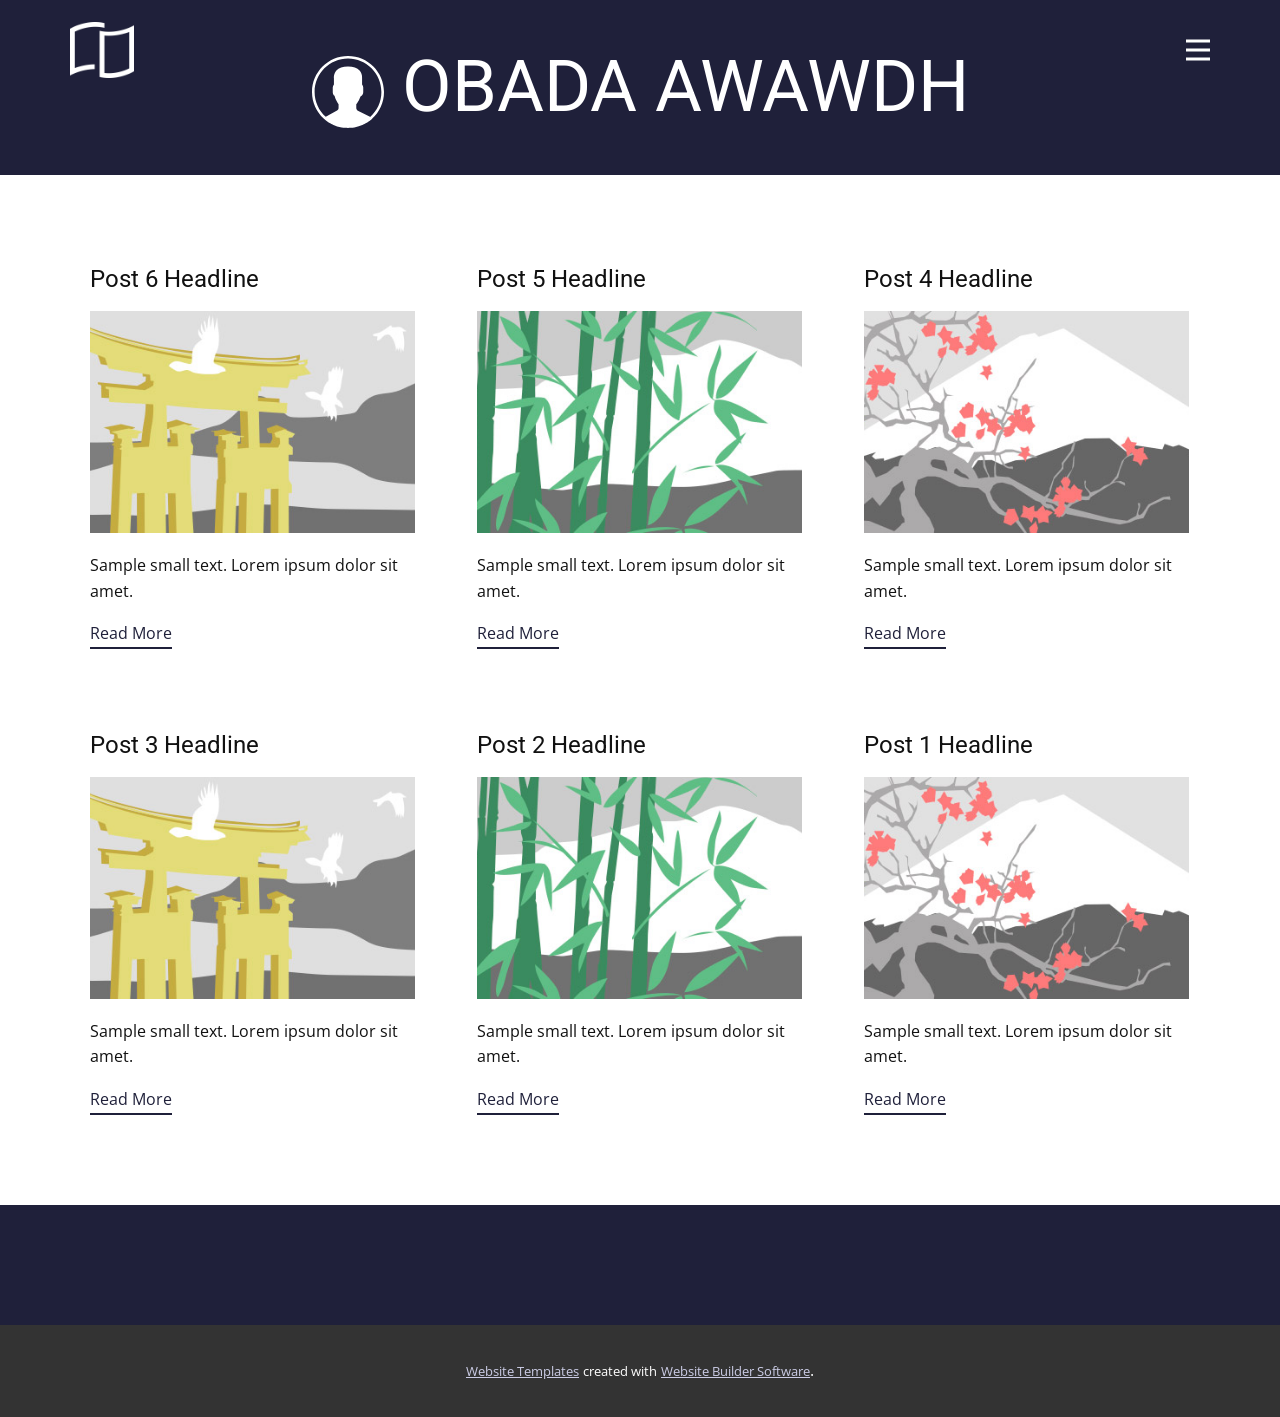
<file: blog/blog.html>
<html style="font-size: 16px;" lang="en"><head>
    <meta name="viewport" content="width=device-width, initial-scale=1.0">
    <meta charset="utf-8">
    <meta name="keywords" content="​&nbsp;OBADA AWAWDH">
    <meta name="description" content="">
    <title>Blog Template</title>
    <link rel="stylesheet" href="../nicepage.css" media="screen">
<link rel="stylesheet" href="../Blog-Template.css" media="screen">
    <script class="u-script" type="text/javascript" src="../jquery.js" defer=""></script>
    <script class="u-script" type="text/javascript" src="../nicepage.js" defer=""></script>
    <meta name="generator" content="Nicepage 4.18.5, nicepage.com">
    <link id="u-theme-google-font" rel="stylesheet" href="https://fonts.googleapis.com/css?family=Roboto:100,100i,300,300i,400,400i,500,500i,700,700i,900,900i|Open+Sans:300,300i,400,400i,500,500i,600,600i,700,700i,800,800i">
    
    
    <script type="application/ld+json">{
		"@context": "http://schema.org",
		"@type": "Organization",
		"name": "WebSite2953476",
		"logo": "images/Untitled-2.png"
}</script>
    <meta name="theme-color" content="#1f203a">
  </head>
  <body class="u-body u-xl-mode" data-lang="en"><header class="u-clearfix u-header u-palette-1-base u-header" id="sec-ab9d"><div class="u-clearfix u-sheet u-sheet-1">
        <a href="https://nicepage.com" class="u-image u-logo u-image-1">
          <img src="../images/Untitled-2.png" class="u-logo-image u-logo-image-1" data-image-width="64">
        </a>
        <nav class="u-menu u-menu-dropdown u-offcanvas u-menu-1" data-responsive-from="XL">
          <div class="menu-collapse" style="font-size: 1rem; letter-spacing: 0px; font-weight: 500;">
            <a class="u-button-style u-custom-active-border-color u-custom-active-color u-custom-border u-custom-border-color u-custom-borders u-custom-hover-border-color u-custom-hover-color u-custom-left-right-menu-spacing u-custom-padding-bottom u-custom-text-active-color u-custom-text-color u-custom-text-hover-color u-custom-top-bottom-menu-spacing u-nav-link u-text-active-palette-1-base u-text-hover-palette-2-base u-text-white" href="#">
              <svg class="u-svg-link" viewBox="0 0 24 24"><use xmlns:xlink="http://www.w3.org/1999/xlink" xlink:href="#menu-hamburger"></use></svg>
              <svg class="u-svg-content" version="1.1" id="menu-hamburger" viewBox="0 0 16 16" x="0px" y="0px" xmlns:xlink="http://www.w3.org/1999/xlink" xmlns="http://www.w3.org/2000/svg"><g><rect y="1" width="16" height="2"></rect><rect y="7" width="16" height="2"></rect><rect y="13" width="16" height="2"></rect>
</g></svg>
            </a>
          </div>
          <div class="u-custom-menu u-nav-container">
            <ul class="u-nav u-spacing-2 u-unstyled u-nav-1"><li class="u-nav-item"><a class="u-active-grey-5 u-border-active-palette-1-base u-border-hover-palette-1-base u-button-style u-hover-grey-10 u-nav-link u-text-active-palette-3-base u-text-hover-palette-3-base u-text-palette-3-base" href="#" style="padding: 10px 20px;">home page</a>
</li></ul>
          </div>
          <div class="u-custom-menu u-nav-container-collapse">
            <div class="u-black u-container-style u-inner-container-layout u-opacity u-opacity-95 u-sidenav">
              <div class="u-inner-container-layout u-sidenav-overflow">
                <div class="u-menu-close"></div>
                <ul class="u-align-center u-nav u-popupmenu-items u-unstyled u-nav-2"><li class="u-nav-item"><a class="u-button-style u-nav-link" href="#" style="padding: 10px 20px;">home page</a>
</li></ul>
              </div>
            </div>
            <div class="u-black u-menu-overlay u-opacity u-opacity-70"></div>
          </div>
        </nav>
        <h1 class="u-text u-text-default u-title u-text-1"><span class="u-icon"><svg class="u-svg-content" viewBox="0 0 55 55" x="0px" y="0px" style="width: 1em; height: 1em;"><path d="M55,27.5C55,12.337,42.663,0,27.5,0S0,12.337,0,27.5c0,8.009,3.444,15.228,8.926,20.258l-0.026,0.023l0.892,0.752
	c0.058,0.049,0.121,0.089,0.179,0.137c0.474,0.393,0.965,0.766,1.465,1.127c0.162,0.117,0.324,0.234,0.489,0.348
	c0.534,0.368,1.082,0.717,1.642,1.048c0.122,0.072,0.245,0.142,0.368,0.212c0.613,0.349,1.239,0.678,1.88,0.98
	c0.047,0.022,0.095,0.042,0.142,0.064c2.089,0.971,4.319,1.684,6.651,2.105c0.061,0.011,0.122,0.022,0.184,0.033
	c0.724,0.125,1.456,0.225,2.197,0.292c0.09,0.008,0.18,0.013,0.271,0.021C25.998,54.961,26.744,55,27.5,55
	c0.749,0,1.488-0.039,2.222-0.098c0.093-0.008,0.186-0.013,0.279-0.021c0.735-0.067,1.461-0.164,2.178-0.287
	c0.062-0.011,0.125-0.022,0.187-0.034c2.297-0.412,4.495-1.109,6.557-2.055c0.076-0.035,0.153-0.068,0.229-0.104
	c0.617-0.29,1.22-0.603,1.811-0.936c0.147-0.083,0.293-0.167,0.439-0.253c0.538-0.317,1.067-0.648,1.581-1
	c0.185-0.126,0.366-0.259,0.549-0.391c0.439-0.316,0.87-0.642,1.289-0.983c0.093-0.075,0.193-0.14,0.284-0.217l0.915-0.764
	l-0.027-0.023C51.523,42.802,55,35.55,55,27.5z M2,27.5C2,13.439,13.439,2,27.5,2S53,13.439,53,27.5
	c0,7.577-3.325,14.389-8.589,19.063c-0.294-0.203-0.59-0.385-0.893-0.537l-8.467-4.233c-0.76-0.38-1.232-1.144-1.232-1.993v-2.957
	c0.196-0.242,0.403-0.516,0.617-0.817c1.096-1.548,1.975-3.27,2.616-5.123c1.267-0.602,2.085-1.864,2.085-3.289v-3.545
	c0-0.867-0.318-1.708-0.887-2.369v-4.667c0.052-0.52,0.236-3.448-1.883-5.864C34.524,9.065,31.541,8,27.5,8
	s-7.024,1.065-8.867,3.168c-2.119,2.416-1.935,5.346-1.883,5.864v4.667c-0.568,0.661-0.887,1.502-0.887,2.369v3.545
	c0,1.101,0.494,2.128,1.34,2.821c0.81,3.173,2.477,5.575,3.093,6.389v2.894c0,0.816-0.445,1.566-1.162,1.958l-7.907,4.313
	c-0.252,0.137-0.502,0.297-0.752,0.476C5.276,41.792,2,35.022,2,27.5z"></path></svg><img></span>&nbsp;OBADA AWAWDH
        </h1>
      </div></header>
    <section class="u-clearfix u-section-1" id="sec-cad4">
      <div class="u-clearfix u-sheet u-valign-middle u-sheet-1"><!--blog--><!--blog_options_json--><!--{"type":"Recent","source":"","tags":"","count":""}--><!--/blog_options_json-->
        <div class="u-blog u-expanded-width u-repeater u-repeater-1"><!--blog_post-->
          <div class="u-blog-post u-container-style u-repeater-item u-white u-repeater-item-1">
            <div class="u-container-layout u-similar-container u-valign-top u-container-layout-1"><!--blog_post_header-->
              <h4 class="u-blog-control u-text u-text-1">
                <a class="u-post-header-link" href="../blog/post-5.html">Post 6 Headline</a>
              </h4><!--/blog_post_header--><!--blog_post_image-->
              <a class="u-post-header-link" href="../blog/post-5.html"><img alt="" class="u-blog-control u-expanded-width u-image u-image-default u-image-1" src="../images/8ad73f3c.jpeg"></a><!--/blog_post_image--><!--blog_post_content-->
              <div class="u-blog-control u-post-content u-text u-text-2 fr-view">Sample small text. Lorem ipsum dolor sit amet.</div><!--/blog_post_content--><!--blog_post_readmore-->
              <a href="../blog/post-5.html" class="u-blog-control u-border-2 u-border-palette-1-base u-btn u-btn-rectangle u-button-style u-none u-btn-1"><!--blog_post_readmore_content--><!--options_json--><!--{"content":"","defaultValue":"Read More"}--><!--/options_json-->Read More<!--/blog_post_readmore_content--></a><!--/blog_post_readmore-->
            </div>
          </div><div class="u-blog-post u-container-style u-repeater-item u-video-cover u-white">
            <div class="u-container-layout u-similar-container u-valign-top u-container-layout-2"><!--blog_post_header-->
              <h4 class="u-blog-control u-text u-text-3">
                <a class="u-post-header-link" href="../blog/post-4.html">Post 5 Headline</a>
              </h4><!--/blog_post_header--><!--blog_post_image-->
              <a class="u-post-header-link" href="../blog/post-4.html"><img alt="" class="u-blog-control u-expanded-width u-image u-image-default u-image-2" src="../images/68f64b9d.jpeg"></a><!--/blog_post_image--><!--blog_post_content-->
              <div class="u-blog-control u-post-content u-text u-text-4 fr-view">Sample small text. Lorem ipsum dolor sit amet.</div><!--/blog_post_content--><!--blog_post_readmore-->
              <a href="../blog/post-4.html" class="u-blog-control u-border-2 u-border-palette-1-base u-btn u-btn-rectangle u-button-style u-none u-btn-2"><!--blog_post_readmore_content--><!--options_json--><!--{"content":"","defaultValue":"Read More"}--><!--/options_json-->Read More<!--/blog_post_readmore_content--></a><!--/blog_post_readmore-->
            </div>
          </div><div class="u-blog-post u-container-style u-repeater-item u-video-cover u-white">
            <div class="u-container-layout u-similar-container u-valign-top u-container-layout-3"><!--blog_post_header-->
              <h4 class="u-blog-control u-text u-text-5">
                <a class="u-post-header-link" href="../blog/post-3.html">Post 4 Headline</a>
              </h4><!--/blog_post_header--><!--blog_post_image-->
              <a class="u-post-header-link" href="../blog/post-3.html"><img alt="" class="u-blog-control u-expanded-width u-image u-image-default u-image-3" src="../images/0fd3416c.jpeg"></a><!--/blog_post_image--><!--blog_post_content-->
              <div class="u-blog-control u-post-content u-text u-text-6 fr-view">Sample small text. Lorem ipsum dolor sit amet.</div><!--/blog_post_content--><!--blog_post_readmore-->
              <a href="../blog/post-3.html" class="u-blog-control u-border-2 u-border-palette-1-base u-btn u-btn-rectangle u-button-style u-none u-btn-3"><!--blog_post_readmore_content--><!--options_json--><!--{"content":"","defaultValue":"Read More"}--><!--/options_json-->Read More<!--/blog_post_readmore_content--></a><!--/blog_post_readmore-->
            </div>
          </div><div class="u-blog-post u-container-style u-repeater-item u-white u-repeater-item-1">
            <div class="u-container-layout u-similar-container u-valign-top u-container-layout-1"><!--blog_post_header-->
              <h4 class="u-blog-control u-text u-text-1">
                <a class="u-post-header-link" href="../blog/post-2.html">Post 3 Headline</a>
              </h4><!--/blog_post_header--><!--blog_post_image-->
              <a class="u-post-header-link" href="../blog/post-2.html"><img alt="" class="u-blog-control u-expanded-width u-image u-image-default u-image-1" src="../images/8ad73f3c.jpeg"></a><!--/blog_post_image--><!--blog_post_content-->
              <div class="u-blog-control u-post-content u-text u-text-2 fr-view">Sample small text. Lorem ipsum dolor sit amet.</div><!--/blog_post_content--><!--blog_post_readmore-->
              <a href="../blog/post-2.html" class="u-blog-control u-border-2 u-border-palette-1-base u-btn u-btn-rectangle u-button-style u-none u-btn-1"><!--blog_post_readmore_content--><!--options_json--><!--{"content":"","defaultValue":"Read More"}--><!--/options_json-->Read More<!--/blog_post_readmore_content--></a><!--/blog_post_readmore-->
            </div>
          </div><div class="u-blog-post u-container-style u-repeater-item u-video-cover u-white">
            <div class="u-container-layout u-similar-container u-valign-top u-container-layout-2"><!--blog_post_header-->
              <h4 class="u-blog-control u-text u-text-3">
                <a class="u-post-header-link" href="../blog/post-1.html">Post 2 Headline</a>
              </h4><!--/blog_post_header--><!--blog_post_image-->
              <a class="u-post-header-link" href="../blog/post-1.html"><img alt="" class="u-blog-control u-expanded-width u-image u-image-default u-image-2" src="../images/68f64b9d.jpeg"></a><!--/blog_post_image--><!--blog_post_content-->
              <div class="u-blog-control u-post-content u-text u-text-4 fr-view">Sample small text. Lorem ipsum dolor sit amet.</div><!--/blog_post_content--><!--blog_post_readmore-->
              <a href="../blog/post-1.html" class="u-blog-control u-border-2 u-border-palette-1-base u-btn u-btn-rectangle u-button-style u-none u-btn-2"><!--blog_post_readmore_content--><!--options_json--><!--{"content":"","defaultValue":"Read More"}--><!--/options_json-->Read More<!--/blog_post_readmore_content--></a><!--/blog_post_readmore-->
            </div>
          </div><div class="u-blog-post u-container-style u-repeater-item u-video-cover u-white">
            <div class="u-container-layout u-similar-container u-valign-top u-container-layout-3"><!--blog_post_header-->
              <h4 class="u-blog-control u-text u-text-5">
                <a class="u-post-header-link" href="../blog/post.html">Post 1 Headline</a>
              </h4><!--/blog_post_header--><!--blog_post_image-->
              <a class="u-post-header-link" href="../blog/post.html"><img alt="" class="u-blog-control u-expanded-width u-image u-image-default u-image-3" src="../images/0fd3416c.jpeg"></a><!--/blog_post_image--><!--blog_post_content-->
              <div class="u-blog-control u-post-content u-text u-text-6 fr-view">Sample small text. Lorem ipsum dolor sit amet.</div><!--/blog_post_content--><!--blog_post_readmore-->
              <a href="../blog/post.html" class="u-blog-control u-border-2 u-border-palette-1-base u-btn u-btn-rectangle u-button-style u-none u-btn-3"><!--blog_post_readmore_content--><!--options_json--><!--{"content":"","defaultValue":"Read More"}--><!--/options_json-->Read More<!--/blog_post_readmore_content--></a><!--/blog_post_readmore-->
            </div>
          </div><!--/blog_post--><!--blog_post-->
          <!--/blog_post--><!--blog_post-->
          <!--/blog_post-->
        </div><!--/blog-->
      </div>
    </section>
    
    
    <footer class="u-align-center u-clearfix u-footer u-palette-1-base u-footer" id="sec-0f65"><div class="u-align-left u-clearfix u-sheet u-sheet-1"></div></footer>
    <section class="u-backlink u-clearfix u-grey-80">
      <a class="u-link" href="https://nicepage.com/website-templates" target="_blank">
        <span>Website Templates</span>
      </a>
      <p class="u-text">
        <span>created with</span>
      </p>
      <a class="u-link" href="" target="_blank">
        <span>Website Builder Software</span>
      </a>. 
    </section>
  
</body></html>
</file>
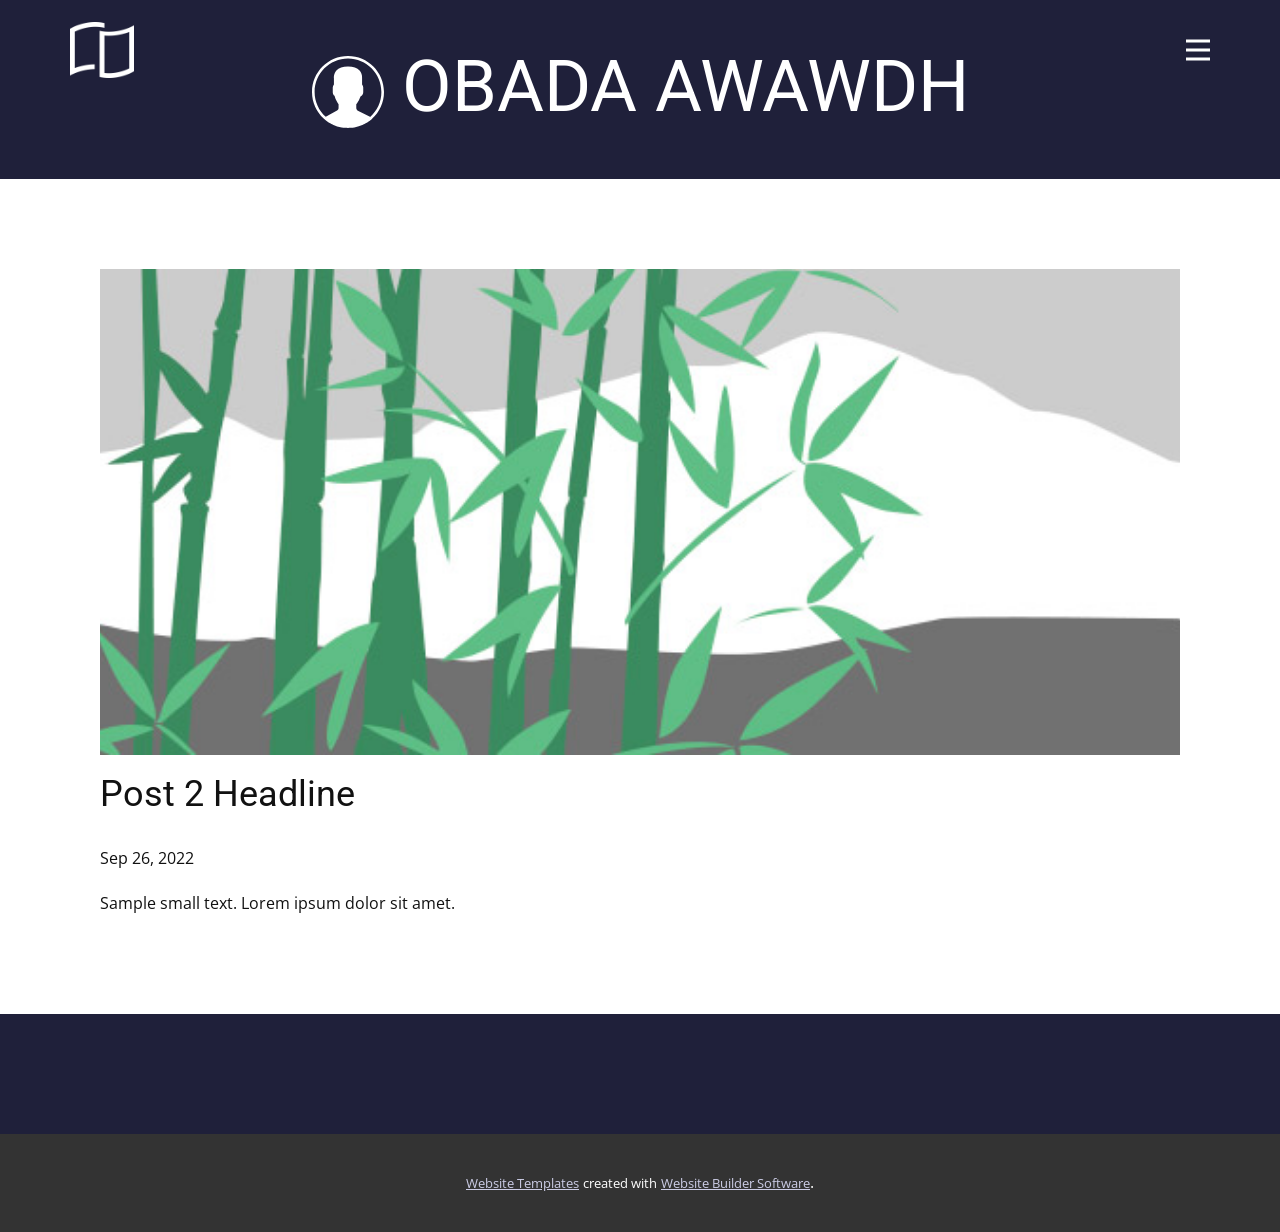
<file: blog/post-1.html>
<!doctype html>
<html style="font-size: 16px;" lang="en"><head>
    <meta name="viewport" content="width=device-width, initial-scale=1.0">
    <meta charset="utf-8">
    <meta name="keywords" content="Post 1 Headline">
    <meta name="description" content="">
    <title>Post 2 Headline</title>
    <link rel="stylesheet" href="../nicepage.css" media="screen">
<link rel="stylesheet" href="../Post-Template.css" media="screen">
    <script class="u-script" type="text/javascript" src="../jquery.js" defer=""></script>
    <script class="u-script" type="text/javascript" src="../nicepage.js" defer=""></script>
    <meta name="generator" content="Nicepage 4.18.5, nicepage.com">
    <link id="u-theme-google-font" rel="stylesheet" href="https://fonts.googleapis.com/css?family=Roboto:100,100i,300,300i,400,400i,500,500i,700,700i,900,900i|Open+Sans:300,300i,400,400i,500,500i,600,600i,700,700i,800,800i">
    
    
    <script type="application/ld+json">{
		"@context": "http://schema.org",
		"@type": "Organization",
		"name": "WebSite2953476",
		"logo": "images/Untitled-2.png"
}</script>
    <meta name="theme-color" content="#1f203a">
  </head>
  <body class="u-body u-xl-mode" data-lang="en"><header class="u-clearfix u-header u-palette-1-base u-header" id="sec-ab9d"><div class="u-clearfix u-sheet u-sheet-1">
        <a href="https://nicepage.com" class="u-image u-logo u-image-1">
          <img src="../images/Untitled-2.png" class="u-logo-image u-logo-image-1" data-image-width="64">
        </a>
        <nav class="u-menu u-menu-dropdown u-offcanvas u-menu-1" data-responsive-from="XL">
          <div class="menu-collapse" style="font-size: 1rem; letter-spacing: 0px; font-weight: 500;">
            <a class="u-button-style u-custom-active-border-color u-custom-active-color u-custom-border u-custom-border-color u-custom-borders u-custom-hover-border-color u-custom-hover-color u-custom-left-right-menu-spacing u-custom-padding-bottom u-custom-text-active-color u-custom-text-color u-custom-text-hover-color u-custom-top-bottom-menu-spacing u-nav-link u-text-active-palette-1-base u-text-hover-palette-2-base u-text-white" href="#">
              <svg class="u-svg-link" viewBox="0 0 24 24"><use xmlns:xlink="http://www.w3.org/1999/xlink" xlink:href="#menu-hamburger"></use></svg>
              <svg class="u-svg-content" version="1.1" id="menu-hamburger" viewBox="0 0 16 16" x="0px" y="0px" xmlns:xlink="http://www.w3.org/1999/xlink" xmlns="http://www.w3.org/2000/svg"><g><rect y="1" width="16" height="2"></rect><rect y="7" width="16" height="2"></rect><rect y="13" width="16" height="2"></rect>
</g></svg>
            </a>
          </div>
          <div class="u-custom-menu u-nav-container">
            <ul class="u-nav u-spacing-2 u-unstyled u-nav-1"><li class="u-nav-item"><a class="u-active-grey-5 u-border-active-palette-1-base u-border-hover-palette-1-base u-button-style u-hover-grey-10 u-nav-link u-text-active-palette-3-base u-text-hover-palette-3-base u-text-palette-3-base" href="#" style="padding: 10px 20px;">home page</a>
</li></ul>
          </div>
          <div class="u-custom-menu u-nav-container-collapse">
            <div class="u-black u-container-style u-inner-container-layout u-opacity u-opacity-95 u-sidenav">
              <div class="u-inner-container-layout u-sidenav-overflow">
                <div class="u-menu-close"></div>
                <ul class="u-align-center u-nav u-popupmenu-items u-unstyled u-nav-2"><li class="u-nav-item"><a class="u-button-style u-nav-link" href="#" style="padding: 10px 20px;">home page</a>
</li></ul>
              </div>
            </div>
            <div class="u-black u-menu-overlay u-opacity u-opacity-70"></div>
          </div>
        </nav>
        <h1 class="u-text u-text-default u-title u-text-1"><span class="u-icon"><svg class="u-svg-content" viewBox="0 0 55 55" x="0px" y="0px" style="width: 1em; height: 1em;"><path d="M55,27.5C55,12.337,42.663,0,27.5,0S0,12.337,0,27.5c0,8.009,3.444,15.228,8.926,20.258l-0.026,0.023l0.892,0.752
	c0.058,0.049,0.121,0.089,0.179,0.137c0.474,0.393,0.965,0.766,1.465,1.127c0.162,0.117,0.324,0.234,0.489,0.348
	c0.534,0.368,1.082,0.717,1.642,1.048c0.122,0.072,0.245,0.142,0.368,0.212c0.613,0.349,1.239,0.678,1.88,0.98
	c0.047,0.022,0.095,0.042,0.142,0.064c2.089,0.971,4.319,1.684,6.651,2.105c0.061,0.011,0.122,0.022,0.184,0.033
	c0.724,0.125,1.456,0.225,2.197,0.292c0.09,0.008,0.18,0.013,0.271,0.021C25.998,54.961,26.744,55,27.5,55
	c0.749,0,1.488-0.039,2.222-0.098c0.093-0.008,0.186-0.013,0.279-0.021c0.735-0.067,1.461-0.164,2.178-0.287
	c0.062-0.011,0.125-0.022,0.187-0.034c2.297-0.412,4.495-1.109,6.557-2.055c0.076-0.035,0.153-0.068,0.229-0.104
	c0.617-0.29,1.22-0.603,1.811-0.936c0.147-0.083,0.293-0.167,0.439-0.253c0.538-0.317,1.067-0.648,1.581-1
	c0.185-0.126,0.366-0.259,0.549-0.391c0.439-0.316,0.87-0.642,1.289-0.983c0.093-0.075,0.193-0.14,0.284-0.217l0.915-0.764
	l-0.027-0.023C51.523,42.802,55,35.55,55,27.5z M2,27.5C2,13.439,13.439,2,27.5,2S53,13.439,53,27.5
	c0,7.577-3.325,14.389-8.589,19.063c-0.294-0.203-0.59-0.385-0.893-0.537l-8.467-4.233c-0.76-0.38-1.232-1.144-1.232-1.993v-2.957
	c0.196-0.242,0.403-0.516,0.617-0.817c1.096-1.548,1.975-3.27,2.616-5.123c1.267-0.602,2.085-1.864,2.085-3.289v-3.545
	c0-0.867-0.318-1.708-0.887-2.369v-4.667c0.052-0.52,0.236-3.448-1.883-5.864C34.524,9.065,31.541,8,27.5,8
	s-7.024,1.065-8.867,3.168c-2.119,2.416-1.935,5.346-1.883,5.864v4.667c-0.568,0.661-0.887,1.502-0.887,2.369v3.545
	c0,1.101,0.494,2.128,1.34,2.821c0.81,3.173,2.477,5.575,3.093,6.389v2.894c0,0.816-0.445,1.566-1.162,1.958l-7.907,4.313
	c-0.252,0.137-0.502,0.297-0.752,0.476C5.276,41.792,2,35.022,2,27.5z"></path></svg><img></span>&nbsp;OBADA AWAWDH
        </h1>
      </div></header>
    <section class="u-align-center u-clearfix u-section-1" id="sec-db02">
      <div class="u-clearfix u-sheet u-valign-middle-md u-valign-middle-sm u-valign-middle-xs u-sheet-1"><!--post_details--><!--post_details_options_json--><!--{"source":""}--><!--/post_details_options_json--><!--blog_post-->
        <div class="u-container-style u-expanded-width u-post-details u-post-details-1">
          <div class="u-container-layout u-valign-middle u-container-layout-1"><!--blog_post_image-->
            <img alt="" class="u-blog-control u-expanded-width u-image u-image-default u-image-1" src="../images/68f64b9d.jpeg"><!--/blog_post_image--><!--blog_post_header-->
            <h2 class="u-blog-control u-text u-text-1">Post 2 Headline</h2><!--/blog_post_header--><!--blog_post_metadata-->
            <div class="u-blog-control u-metadata u-metadata-1"><!--blog_post_metadata_date-->
              <span class="u-meta-date u-meta-icon">Sep 26, 2022</span><!--/blog_post_metadata_date--><!--blog_post_metadata_category-->
              <!--/blog_post_metadata_category--><!--blog_post_metadata_comments-->
              <!--/blog_post_metadata_comments-->
            </div><!--/blog_post_metadata--><!--blog_post_content-->
            <div class="u-align-justify u-blog-control u-post-content u-text u-text-2 fr-view">
  Sample small text. Lorem ipsum dolor sit amet.
  </div><!--/blog_post_content-->
          </div>
        </div><!--/blog_post--><!--/post_details-->
      </div>
    </section>
    
    
    <footer class="u-align-center u-clearfix u-footer u-palette-1-base u-footer" id="sec-0f65"><div class="u-align-left u-clearfix u-sheet u-sheet-1"></div></footer>
    <section class="u-backlink u-clearfix u-grey-80">
      <a class="u-link" href="https://nicepage.com/website-templates" target="_blank">
        <span>Website Templates</span>
      </a>
      <p class="u-text">
        <span>created with</span>
      </p>
      <a class="u-link" href="" target="_blank">
        <span>Website Builder Software</span>
      </a>. 
    </section>
  
</body></html>
</file>
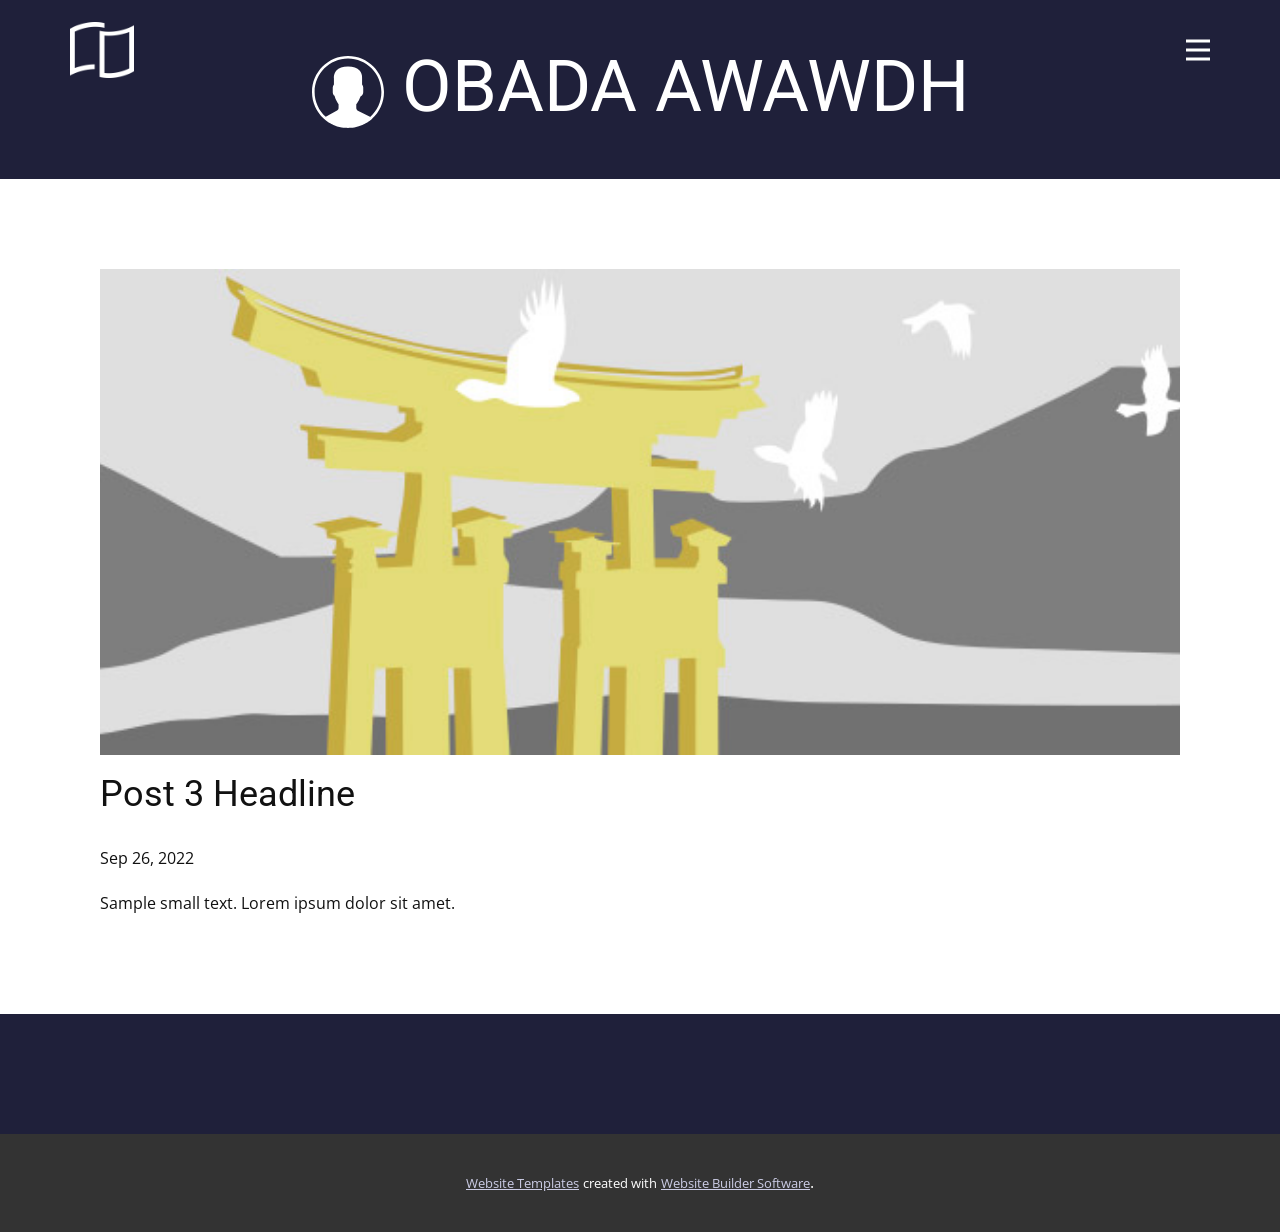
<file: blog/post-2.html>
<!doctype html>
<html style="font-size: 16px;" lang="en"><head>
    <meta name="viewport" content="width=device-width, initial-scale=1.0">
    <meta charset="utf-8">
    <meta name="keywords" content="Post 1 Headline">
    <meta name="description" content="">
    <title>Post 3 Headline</title>
    <link rel="stylesheet" href="../nicepage.css" media="screen">
<link rel="stylesheet" href="../Post-Template.css" media="screen">
    <script class="u-script" type="text/javascript" src="../jquery.js" defer=""></script>
    <script class="u-script" type="text/javascript" src="../nicepage.js" defer=""></script>
    <meta name="generator" content="Nicepage 4.18.5, nicepage.com">
    <link id="u-theme-google-font" rel="stylesheet" href="https://fonts.googleapis.com/css?family=Roboto:100,100i,300,300i,400,400i,500,500i,700,700i,900,900i|Open+Sans:300,300i,400,400i,500,500i,600,600i,700,700i,800,800i">
    
    
    <script type="application/ld+json">{
		"@context": "http://schema.org",
		"@type": "Organization",
		"name": "WebSite2953476",
		"logo": "images/Untitled-2.png"
}</script>
    <meta name="theme-color" content="#1f203a">
  </head>
  <body class="u-body u-xl-mode" data-lang="en"><header class="u-clearfix u-header u-palette-1-base u-header" id="sec-ab9d"><div class="u-clearfix u-sheet u-sheet-1">
        <a href="https://nicepage.com" class="u-image u-logo u-image-1">
          <img src="../images/Untitled-2.png" class="u-logo-image u-logo-image-1" data-image-width="64">
        </a>
        <nav class="u-menu u-menu-dropdown u-offcanvas u-menu-1" data-responsive-from="XL">
          <div class="menu-collapse" style="font-size: 1rem; letter-spacing: 0px; font-weight: 500;">
            <a class="u-button-style u-custom-active-border-color u-custom-active-color u-custom-border u-custom-border-color u-custom-borders u-custom-hover-border-color u-custom-hover-color u-custom-left-right-menu-spacing u-custom-padding-bottom u-custom-text-active-color u-custom-text-color u-custom-text-hover-color u-custom-top-bottom-menu-spacing u-nav-link u-text-active-palette-1-base u-text-hover-palette-2-base u-text-white" href="#">
              <svg class="u-svg-link" viewBox="0 0 24 24"><use xmlns:xlink="http://www.w3.org/1999/xlink" xlink:href="#menu-hamburger"></use></svg>
              <svg class="u-svg-content" version="1.1" id="menu-hamburger" viewBox="0 0 16 16" x="0px" y="0px" xmlns:xlink="http://www.w3.org/1999/xlink" xmlns="http://www.w3.org/2000/svg"><g><rect y="1" width="16" height="2"></rect><rect y="7" width="16" height="2"></rect><rect y="13" width="16" height="2"></rect>
</g></svg>
            </a>
          </div>
          <div class="u-custom-menu u-nav-container">
            <ul class="u-nav u-spacing-2 u-unstyled u-nav-1"><li class="u-nav-item"><a class="u-active-grey-5 u-border-active-palette-1-base u-border-hover-palette-1-base u-button-style u-hover-grey-10 u-nav-link u-text-active-palette-3-base u-text-hover-palette-3-base u-text-palette-3-base" href="#" style="padding: 10px 20px;">home page</a>
</li></ul>
          </div>
          <div class="u-custom-menu u-nav-container-collapse">
            <div class="u-black u-container-style u-inner-container-layout u-opacity u-opacity-95 u-sidenav">
              <div class="u-inner-container-layout u-sidenav-overflow">
                <div class="u-menu-close"></div>
                <ul class="u-align-center u-nav u-popupmenu-items u-unstyled u-nav-2"><li class="u-nav-item"><a class="u-button-style u-nav-link" href="#" style="padding: 10px 20px;">home page</a>
</li></ul>
              </div>
            </div>
            <div class="u-black u-menu-overlay u-opacity u-opacity-70"></div>
          </div>
        </nav>
        <h1 class="u-text u-text-default u-title u-text-1"><span class="u-icon"><svg class="u-svg-content" viewBox="0 0 55 55" x="0px" y="0px" style="width: 1em; height: 1em;"><path d="M55,27.5C55,12.337,42.663,0,27.5,0S0,12.337,0,27.5c0,8.009,3.444,15.228,8.926,20.258l-0.026,0.023l0.892,0.752
	c0.058,0.049,0.121,0.089,0.179,0.137c0.474,0.393,0.965,0.766,1.465,1.127c0.162,0.117,0.324,0.234,0.489,0.348
	c0.534,0.368,1.082,0.717,1.642,1.048c0.122,0.072,0.245,0.142,0.368,0.212c0.613,0.349,1.239,0.678,1.88,0.98
	c0.047,0.022,0.095,0.042,0.142,0.064c2.089,0.971,4.319,1.684,6.651,2.105c0.061,0.011,0.122,0.022,0.184,0.033
	c0.724,0.125,1.456,0.225,2.197,0.292c0.09,0.008,0.18,0.013,0.271,0.021C25.998,54.961,26.744,55,27.5,55
	c0.749,0,1.488-0.039,2.222-0.098c0.093-0.008,0.186-0.013,0.279-0.021c0.735-0.067,1.461-0.164,2.178-0.287
	c0.062-0.011,0.125-0.022,0.187-0.034c2.297-0.412,4.495-1.109,6.557-2.055c0.076-0.035,0.153-0.068,0.229-0.104
	c0.617-0.29,1.22-0.603,1.811-0.936c0.147-0.083,0.293-0.167,0.439-0.253c0.538-0.317,1.067-0.648,1.581-1
	c0.185-0.126,0.366-0.259,0.549-0.391c0.439-0.316,0.87-0.642,1.289-0.983c0.093-0.075,0.193-0.14,0.284-0.217l0.915-0.764
	l-0.027-0.023C51.523,42.802,55,35.55,55,27.5z M2,27.5C2,13.439,13.439,2,27.5,2S53,13.439,53,27.5
	c0,7.577-3.325,14.389-8.589,19.063c-0.294-0.203-0.59-0.385-0.893-0.537l-8.467-4.233c-0.76-0.38-1.232-1.144-1.232-1.993v-2.957
	c0.196-0.242,0.403-0.516,0.617-0.817c1.096-1.548,1.975-3.27,2.616-5.123c1.267-0.602,2.085-1.864,2.085-3.289v-3.545
	c0-0.867-0.318-1.708-0.887-2.369v-4.667c0.052-0.52,0.236-3.448-1.883-5.864C34.524,9.065,31.541,8,27.5,8
	s-7.024,1.065-8.867,3.168c-2.119,2.416-1.935,5.346-1.883,5.864v4.667c-0.568,0.661-0.887,1.502-0.887,2.369v3.545
	c0,1.101,0.494,2.128,1.34,2.821c0.81,3.173,2.477,5.575,3.093,6.389v2.894c0,0.816-0.445,1.566-1.162,1.958l-7.907,4.313
	c-0.252,0.137-0.502,0.297-0.752,0.476C5.276,41.792,2,35.022,2,27.5z"></path></svg><img></span>&nbsp;OBADA AWAWDH
        </h1>
      </div></header>
    <section class="u-align-center u-clearfix u-section-1" id="sec-db02">
      <div class="u-clearfix u-sheet u-valign-middle-md u-valign-middle-sm u-valign-middle-xs u-sheet-1"><!--post_details--><!--post_details_options_json--><!--{"source":""}--><!--/post_details_options_json--><!--blog_post-->
        <div class="u-container-style u-expanded-width u-post-details u-post-details-1">
          <div class="u-container-layout u-valign-middle u-container-layout-1"><!--blog_post_image-->
            <img alt="" class="u-blog-control u-expanded-width u-image u-image-default u-image-1" src="../images/8ad73f3c.jpeg"><!--/blog_post_image--><!--blog_post_header-->
            <h2 class="u-blog-control u-text u-text-1">Post 3 Headline</h2><!--/blog_post_header--><!--blog_post_metadata-->
            <div class="u-blog-control u-metadata u-metadata-1"><!--blog_post_metadata_date-->
              <span class="u-meta-date u-meta-icon">Sep 26, 2022</span><!--/blog_post_metadata_date--><!--blog_post_metadata_category-->
              <!--/blog_post_metadata_category--><!--blog_post_metadata_comments-->
              <!--/blog_post_metadata_comments-->
            </div><!--/blog_post_metadata--><!--blog_post_content-->
            <div class="u-align-justify u-blog-control u-post-content u-text u-text-2 fr-view">
  Sample small text. Lorem ipsum dolor sit amet.
  </div><!--/blog_post_content-->
          </div>
        </div><!--/blog_post--><!--/post_details-->
      </div>
    </section>
    
    
    <footer class="u-align-center u-clearfix u-footer u-palette-1-base u-footer" id="sec-0f65"><div class="u-align-left u-clearfix u-sheet u-sheet-1"></div></footer>
    <section class="u-backlink u-clearfix u-grey-80">
      <a class="u-link" href="https://nicepage.com/website-templates" target="_blank">
        <span>Website Templates</span>
      </a>
      <p class="u-text">
        <span>created with</span>
      </p>
      <a class="u-link" href="" target="_blank">
        <span>Website Builder Software</span>
      </a>. 
    </section>
  
</body></html>
</file>
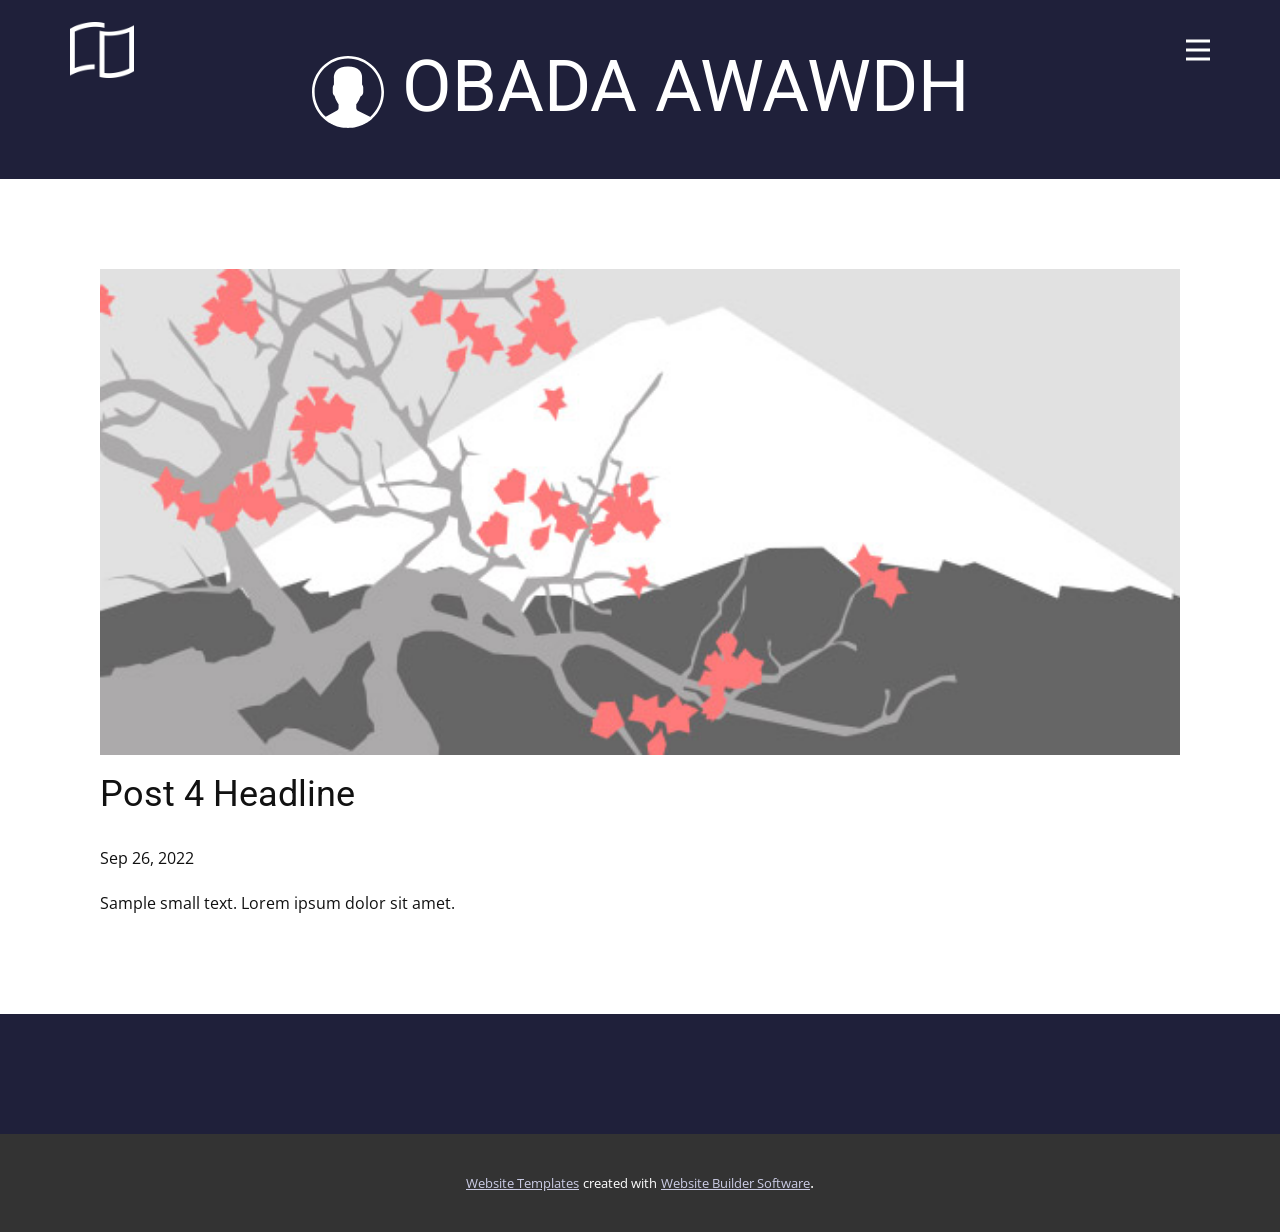
<file: blog/post-3.html>
<!doctype html>
<html style="font-size: 16px;" lang="en"><head>
    <meta name="viewport" content="width=device-width, initial-scale=1.0">
    <meta charset="utf-8">
    <meta name="keywords" content="Post 1 Headline">
    <meta name="description" content="">
    <title>Post 4 Headline</title>
    <link rel="stylesheet" href="../nicepage.css" media="screen">
<link rel="stylesheet" href="../Post-Template.css" media="screen">
    <script class="u-script" type="text/javascript" src="../jquery.js" defer=""></script>
    <script class="u-script" type="text/javascript" src="../nicepage.js" defer=""></script>
    <meta name="generator" content="Nicepage 4.18.5, nicepage.com">
    <link id="u-theme-google-font" rel="stylesheet" href="https://fonts.googleapis.com/css?family=Roboto:100,100i,300,300i,400,400i,500,500i,700,700i,900,900i|Open+Sans:300,300i,400,400i,500,500i,600,600i,700,700i,800,800i">
    
    
    <script type="application/ld+json">{
		"@context": "http://schema.org",
		"@type": "Organization",
		"name": "WebSite2953476",
		"logo": "images/Untitled-2.png"
}</script>
    <meta name="theme-color" content="#1f203a">
  </head>
  <body class="u-body u-xl-mode" data-lang="en"><header class="u-clearfix u-header u-palette-1-base u-header" id="sec-ab9d"><div class="u-clearfix u-sheet u-sheet-1">
        <a href="https://nicepage.com" class="u-image u-logo u-image-1">
          <img src="../images/Untitled-2.png" class="u-logo-image u-logo-image-1" data-image-width="64">
        </a>
        <nav class="u-menu u-menu-dropdown u-offcanvas u-menu-1" data-responsive-from="XL">
          <div class="menu-collapse" style="font-size: 1rem; letter-spacing: 0px; font-weight: 500;">
            <a class="u-button-style u-custom-active-border-color u-custom-active-color u-custom-border u-custom-border-color u-custom-borders u-custom-hover-border-color u-custom-hover-color u-custom-left-right-menu-spacing u-custom-padding-bottom u-custom-text-active-color u-custom-text-color u-custom-text-hover-color u-custom-top-bottom-menu-spacing u-nav-link u-text-active-palette-1-base u-text-hover-palette-2-base u-text-white" href="#">
              <svg class="u-svg-link" viewBox="0 0 24 24"><use xmlns:xlink="http://www.w3.org/1999/xlink" xlink:href="#menu-hamburger"></use></svg>
              <svg class="u-svg-content" version="1.1" id="menu-hamburger" viewBox="0 0 16 16" x="0px" y="0px" xmlns:xlink="http://www.w3.org/1999/xlink" xmlns="http://www.w3.org/2000/svg"><g><rect y="1" width="16" height="2"></rect><rect y="7" width="16" height="2"></rect><rect y="13" width="16" height="2"></rect>
</g></svg>
            </a>
          </div>
          <div class="u-custom-menu u-nav-container">
            <ul class="u-nav u-spacing-2 u-unstyled u-nav-1"><li class="u-nav-item"><a class="u-active-grey-5 u-border-active-palette-1-base u-border-hover-palette-1-base u-button-style u-hover-grey-10 u-nav-link u-text-active-palette-3-base u-text-hover-palette-3-base u-text-palette-3-base" href="#" style="padding: 10px 20px;">home page</a>
</li></ul>
          </div>
          <div class="u-custom-menu u-nav-container-collapse">
            <div class="u-black u-container-style u-inner-container-layout u-opacity u-opacity-95 u-sidenav">
              <div class="u-inner-container-layout u-sidenav-overflow">
                <div class="u-menu-close"></div>
                <ul class="u-align-center u-nav u-popupmenu-items u-unstyled u-nav-2"><li class="u-nav-item"><a class="u-button-style u-nav-link" href="#" style="padding: 10px 20px;">home page</a>
</li></ul>
              </div>
            </div>
            <div class="u-black u-menu-overlay u-opacity u-opacity-70"></div>
          </div>
        </nav>
        <h1 class="u-text u-text-default u-title u-text-1"><span class="u-icon"><svg class="u-svg-content" viewBox="0 0 55 55" x="0px" y="0px" style="width: 1em; height: 1em;"><path d="M55,27.5C55,12.337,42.663,0,27.5,0S0,12.337,0,27.5c0,8.009,3.444,15.228,8.926,20.258l-0.026,0.023l0.892,0.752
	c0.058,0.049,0.121,0.089,0.179,0.137c0.474,0.393,0.965,0.766,1.465,1.127c0.162,0.117,0.324,0.234,0.489,0.348
	c0.534,0.368,1.082,0.717,1.642,1.048c0.122,0.072,0.245,0.142,0.368,0.212c0.613,0.349,1.239,0.678,1.88,0.98
	c0.047,0.022,0.095,0.042,0.142,0.064c2.089,0.971,4.319,1.684,6.651,2.105c0.061,0.011,0.122,0.022,0.184,0.033
	c0.724,0.125,1.456,0.225,2.197,0.292c0.09,0.008,0.18,0.013,0.271,0.021C25.998,54.961,26.744,55,27.5,55
	c0.749,0,1.488-0.039,2.222-0.098c0.093-0.008,0.186-0.013,0.279-0.021c0.735-0.067,1.461-0.164,2.178-0.287
	c0.062-0.011,0.125-0.022,0.187-0.034c2.297-0.412,4.495-1.109,6.557-2.055c0.076-0.035,0.153-0.068,0.229-0.104
	c0.617-0.29,1.22-0.603,1.811-0.936c0.147-0.083,0.293-0.167,0.439-0.253c0.538-0.317,1.067-0.648,1.581-1
	c0.185-0.126,0.366-0.259,0.549-0.391c0.439-0.316,0.87-0.642,1.289-0.983c0.093-0.075,0.193-0.14,0.284-0.217l0.915-0.764
	l-0.027-0.023C51.523,42.802,55,35.55,55,27.5z M2,27.5C2,13.439,13.439,2,27.5,2S53,13.439,53,27.5
	c0,7.577-3.325,14.389-8.589,19.063c-0.294-0.203-0.59-0.385-0.893-0.537l-8.467-4.233c-0.76-0.38-1.232-1.144-1.232-1.993v-2.957
	c0.196-0.242,0.403-0.516,0.617-0.817c1.096-1.548,1.975-3.27,2.616-5.123c1.267-0.602,2.085-1.864,2.085-3.289v-3.545
	c0-0.867-0.318-1.708-0.887-2.369v-4.667c0.052-0.52,0.236-3.448-1.883-5.864C34.524,9.065,31.541,8,27.5,8
	s-7.024,1.065-8.867,3.168c-2.119,2.416-1.935,5.346-1.883,5.864v4.667c-0.568,0.661-0.887,1.502-0.887,2.369v3.545
	c0,1.101,0.494,2.128,1.34,2.821c0.81,3.173,2.477,5.575,3.093,6.389v2.894c0,0.816-0.445,1.566-1.162,1.958l-7.907,4.313
	c-0.252,0.137-0.502,0.297-0.752,0.476C5.276,41.792,2,35.022,2,27.5z"></path></svg><img></span>&nbsp;OBADA AWAWDH
        </h1>
      </div></header>
    <section class="u-align-center u-clearfix u-section-1" id="sec-db02">
      <div class="u-clearfix u-sheet u-valign-middle-md u-valign-middle-sm u-valign-middle-xs u-sheet-1"><!--post_details--><!--post_details_options_json--><!--{"source":""}--><!--/post_details_options_json--><!--blog_post-->
        <div class="u-container-style u-expanded-width u-post-details u-post-details-1">
          <div class="u-container-layout u-valign-middle u-container-layout-1"><!--blog_post_image-->
            <img alt="" class="u-blog-control u-expanded-width u-image u-image-default u-image-1" src="../images/0fd3416c.jpeg"><!--/blog_post_image--><!--blog_post_header-->
            <h2 class="u-blog-control u-text u-text-1">Post 4 Headline</h2><!--/blog_post_header--><!--blog_post_metadata-->
            <div class="u-blog-control u-metadata u-metadata-1"><!--blog_post_metadata_date-->
              <span class="u-meta-date u-meta-icon">Sep 26, 2022</span><!--/blog_post_metadata_date--><!--blog_post_metadata_category-->
              <!--/blog_post_metadata_category--><!--blog_post_metadata_comments-->
              <!--/blog_post_metadata_comments-->
            </div><!--/blog_post_metadata--><!--blog_post_content-->
            <div class="u-align-justify u-blog-control u-post-content u-text u-text-2 fr-view">
  Sample small text. Lorem ipsum dolor sit amet.
  </div><!--/blog_post_content-->
          </div>
        </div><!--/blog_post--><!--/post_details-->
      </div>
    </section>
    
    
    <footer class="u-align-center u-clearfix u-footer u-palette-1-base u-footer" id="sec-0f65"><div class="u-align-left u-clearfix u-sheet u-sheet-1"></div></footer>
    <section class="u-backlink u-clearfix u-grey-80">
      <a class="u-link" href="https://nicepage.com/website-templates" target="_blank">
        <span>Website Templates</span>
      </a>
      <p class="u-text">
        <span>created with</span>
      </p>
      <a class="u-link" href="" target="_blank">
        <span>Website Builder Software</span>
      </a>. 
    </section>
  
</body></html>
</file>
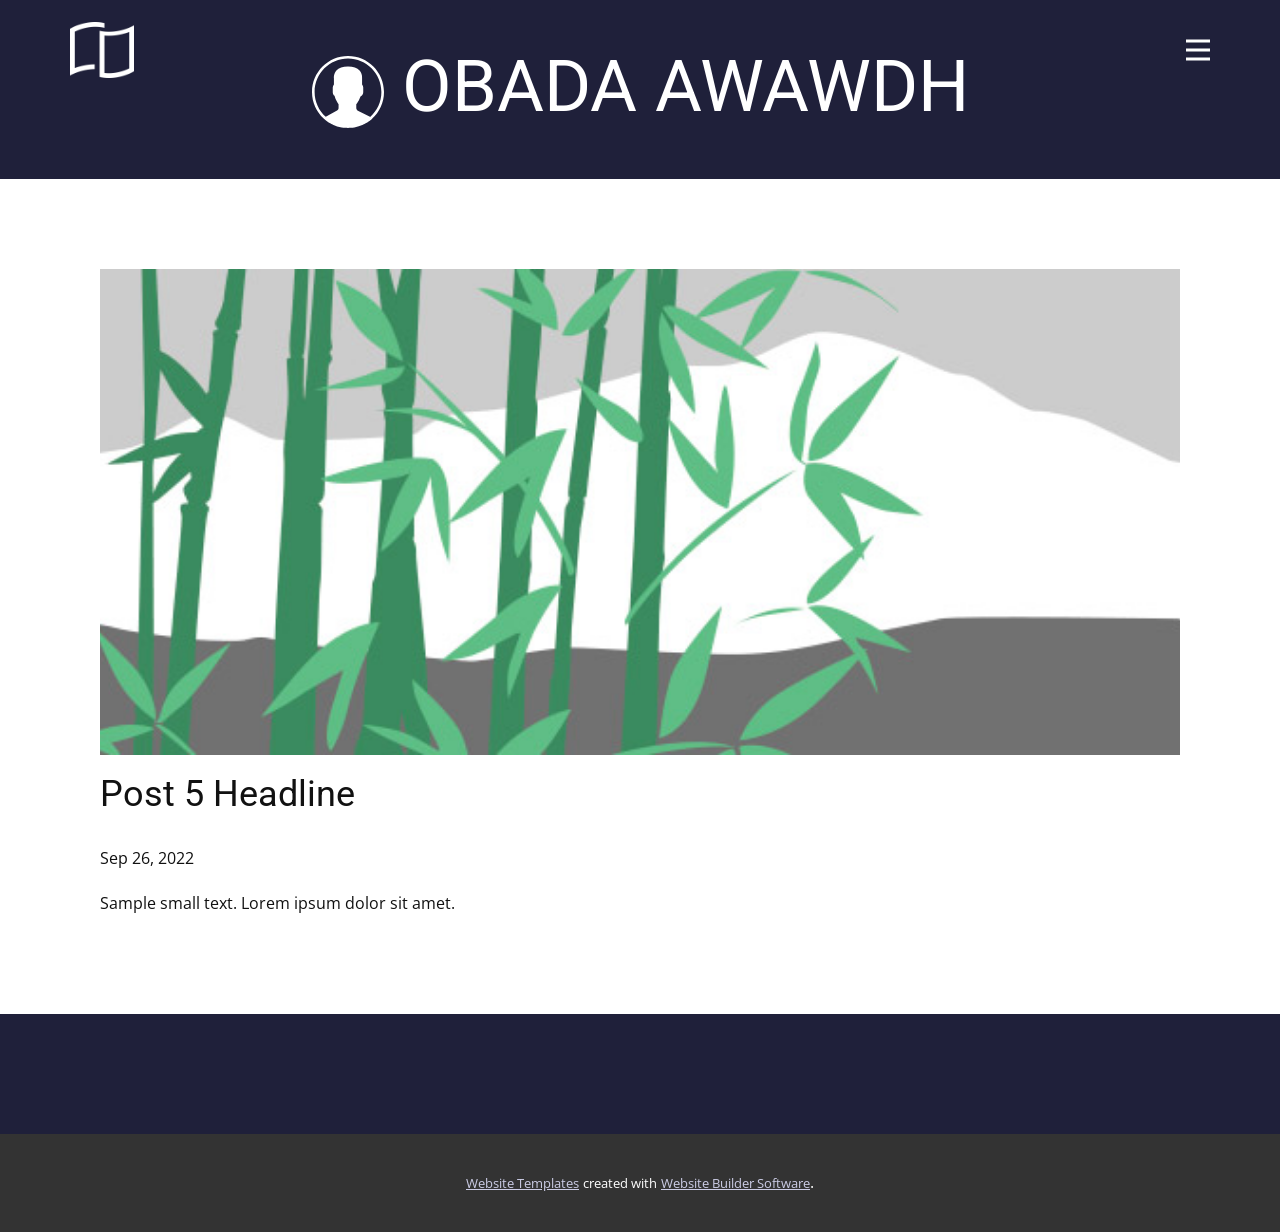
<file: blog/post-4.html>
<!doctype html>
<html style="font-size: 16px;" lang="en"><head>
    <meta name="viewport" content="width=device-width, initial-scale=1.0">
    <meta charset="utf-8">
    <meta name="keywords" content="Post 1 Headline">
    <meta name="description" content="">
    <title>Post 5 Headline</title>
    <link rel="stylesheet" href="../nicepage.css" media="screen">
<link rel="stylesheet" href="../Post-Template.css" media="screen">
    <script class="u-script" type="text/javascript" src="../jquery.js" defer=""></script>
    <script class="u-script" type="text/javascript" src="../nicepage.js" defer=""></script>
    <meta name="generator" content="Nicepage 4.18.5, nicepage.com">
    <link id="u-theme-google-font" rel="stylesheet" href="https://fonts.googleapis.com/css?family=Roboto:100,100i,300,300i,400,400i,500,500i,700,700i,900,900i|Open+Sans:300,300i,400,400i,500,500i,600,600i,700,700i,800,800i">
    
    
    <script type="application/ld+json">{
		"@context": "http://schema.org",
		"@type": "Organization",
		"name": "WebSite2953476",
		"logo": "images/Untitled-2.png"
}</script>
    <meta name="theme-color" content="#1f203a">
  </head>
  <body class="u-body u-xl-mode" data-lang="en"><header class="u-clearfix u-header u-palette-1-base u-header" id="sec-ab9d"><div class="u-clearfix u-sheet u-sheet-1">
        <a href="https://nicepage.com" class="u-image u-logo u-image-1">
          <img src="../images/Untitled-2.png" class="u-logo-image u-logo-image-1" data-image-width="64">
        </a>
        <nav class="u-menu u-menu-dropdown u-offcanvas u-menu-1" data-responsive-from="XL">
          <div class="menu-collapse" style="font-size: 1rem; letter-spacing: 0px; font-weight: 500;">
            <a class="u-button-style u-custom-active-border-color u-custom-active-color u-custom-border u-custom-border-color u-custom-borders u-custom-hover-border-color u-custom-hover-color u-custom-left-right-menu-spacing u-custom-padding-bottom u-custom-text-active-color u-custom-text-color u-custom-text-hover-color u-custom-top-bottom-menu-spacing u-nav-link u-text-active-palette-1-base u-text-hover-palette-2-base u-text-white" href="#">
              <svg class="u-svg-link" viewBox="0 0 24 24"><use xmlns:xlink="http://www.w3.org/1999/xlink" xlink:href="#menu-hamburger"></use></svg>
              <svg class="u-svg-content" version="1.1" id="menu-hamburger" viewBox="0 0 16 16" x="0px" y="0px" xmlns:xlink="http://www.w3.org/1999/xlink" xmlns="http://www.w3.org/2000/svg"><g><rect y="1" width="16" height="2"></rect><rect y="7" width="16" height="2"></rect><rect y="13" width="16" height="2"></rect>
</g></svg>
            </a>
          </div>
          <div class="u-custom-menu u-nav-container">
            <ul class="u-nav u-spacing-2 u-unstyled u-nav-1"><li class="u-nav-item"><a class="u-active-grey-5 u-border-active-palette-1-base u-border-hover-palette-1-base u-button-style u-hover-grey-10 u-nav-link u-text-active-palette-3-base u-text-hover-palette-3-base u-text-palette-3-base" href="#" style="padding: 10px 20px;">home page</a>
</li></ul>
          </div>
          <div class="u-custom-menu u-nav-container-collapse">
            <div class="u-black u-container-style u-inner-container-layout u-opacity u-opacity-95 u-sidenav">
              <div class="u-inner-container-layout u-sidenav-overflow">
                <div class="u-menu-close"></div>
                <ul class="u-align-center u-nav u-popupmenu-items u-unstyled u-nav-2"><li class="u-nav-item"><a class="u-button-style u-nav-link" href="#" style="padding: 10px 20px;">home page</a>
</li></ul>
              </div>
            </div>
            <div class="u-black u-menu-overlay u-opacity u-opacity-70"></div>
          </div>
        </nav>
        <h1 class="u-text u-text-default u-title u-text-1"><span class="u-icon"><svg class="u-svg-content" viewBox="0 0 55 55" x="0px" y="0px" style="width: 1em; height: 1em;"><path d="M55,27.5C55,12.337,42.663,0,27.5,0S0,12.337,0,27.5c0,8.009,3.444,15.228,8.926,20.258l-0.026,0.023l0.892,0.752
	c0.058,0.049,0.121,0.089,0.179,0.137c0.474,0.393,0.965,0.766,1.465,1.127c0.162,0.117,0.324,0.234,0.489,0.348
	c0.534,0.368,1.082,0.717,1.642,1.048c0.122,0.072,0.245,0.142,0.368,0.212c0.613,0.349,1.239,0.678,1.88,0.98
	c0.047,0.022,0.095,0.042,0.142,0.064c2.089,0.971,4.319,1.684,6.651,2.105c0.061,0.011,0.122,0.022,0.184,0.033
	c0.724,0.125,1.456,0.225,2.197,0.292c0.09,0.008,0.18,0.013,0.271,0.021C25.998,54.961,26.744,55,27.5,55
	c0.749,0,1.488-0.039,2.222-0.098c0.093-0.008,0.186-0.013,0.279-0.021c0.735-0.067,1.461-0.164,2.178-0.287
	c0.062-0.011,0.125-0.022,0.187-0.034c2.297-0.412,4.495-1.109,6.557-2.055c0.076-0.035,0.153-0.068,0.229-0.104
	c0.617-0.29,1.22-0.603,1.811-0.936c0.147-0.083,0.293-0.167,0.439-0.253c0.538-0.317,1.067-0.648,1.581-1
	c0.185-0.126,0.366-0.259,0.549-0.391c0.439-0.316,0.87-0.642,1.289-0.983c0.093-0.075,0.193-0.14,0.284-0.217l0.915-0.764
	l-0.027-0.023C51.523,42.802,55,35.55,55,27.5z M2,27.5C2,13.439,13.439,2,27.5,2S53,13.439,53,27.5
	c0,7.577-3.325,14.389-8.589,19.063c-0.294-0.203-0.59-0.385-0.893-0.537l-8.467-4.233c-0.76-0.38-1.232-1.144-1.232-1.993v-2.957
	c0.196-0.242,0.403-0.516,0.617-0.817c1.096-1.548,1.975-3.27,2.616-5.123c1.267-0.602,2.085-1.864,2.085-3.289v-3.545
	c0-0.867-0.318-1.708-0.887-2.369v-4.667c0.052-0.52,0.236-3.448-1.883-5.864C34.524,9.065,31.541,8,27.5,8
	s-7.024,1.065-8.867,3.168c-2.119,2.416-1.935,5.346-1.883,5.864v4.667c-0.568,0.661-0.887,1.502-0.887,2.369v3.545
	c0,1.101,0.494,2.128,1.34,2.821c0.81,3.173,2.477,5.575,3.093,6.389v2.894c0,0.816-0.445,1.566-1.162,1.958l-7.907,4.313
	c-0.252,0.137-0.502,0.297-0.752,0.476C5.276,41.792,2,35.022,2,27.5z"></path></svg><img></span>&nbsp;OBADA AWAWDH
        </h1>
      </div></header>
    <section class="u-align-center u-clearfix u-section-1" id="sec-db02">
      <div class="u-clearfix u-sheet u-valign-middle-md u-valign-middle-sm u-valign-middle-xs u-sheet-1"><!--post_details--><!--post_details_options_json--><!--{"source":""}--><!--/post_details_options_json--><!--blog_post-->
        <div class="u-container-style u-expanded-width u-post-details u-post-details-1">
          <div class="u-container-layout u-valign-middle u-container-layout-1"><!--blog_post_image-->
            <img alt="" class="u-blog-control u-expanded-width u-image u-image-default u-image-1" src="../images/68f64b9d.jpeg"><!--/blog_post_image--><!--blog_post_header-->
            <h2 class="u-blog-control u-text u-text-1">Post 5 Headline</h2><!--/blog_post_header--><!--blog_post_metadata-->
            <div class="u-blog-control u-metadata u-metadata-1"><!--blog_post_metadata_date-->
              <span class="u-meta-date u-meta-icon">Sep 26, 2022</span><!--/blog_post_metadata_date--><!--blog_post_metadata_category-->
              <!--/blog_post_metadata_category--><!--blog_post_metadata_comments-->
              <!--/blog_post_metadata_comments-->
            </div><!--/blog_post_metadata--><!--blog_post_content-->
            <div class="u-align-justify u-blog-control u-post-content u-text u-text-2 fr-view">
  Sample small text. Lorem ipsum dolor sit amet.
  </div><!--/blog_post_content-->
          </div>
        </div><!--/blog_post--><!--/post_details-->
      </div>
    </section>
    
    
    <footer class="u-align-center u-clearfix u-footer u-palette-1-base u-footer" id="sec-0f65"><div class="u-align-left u-clearfix u-sheet u-sheet-1"></div></footer>
    <section class="u-backlink u-clearfix u-grey-80">
      <a class="u-link" href="https://nicepage.com/website-templates" target="_blank">
        <span>Website Templates</span>
      </a>
      <p class="u-text">
        <span>created with</span>
      </p>
      <a class="u-link" href="" target="_blank">
        <span>Website Builder Software</span>
      </a>. 
    </section>
  
</body></html>
</file>
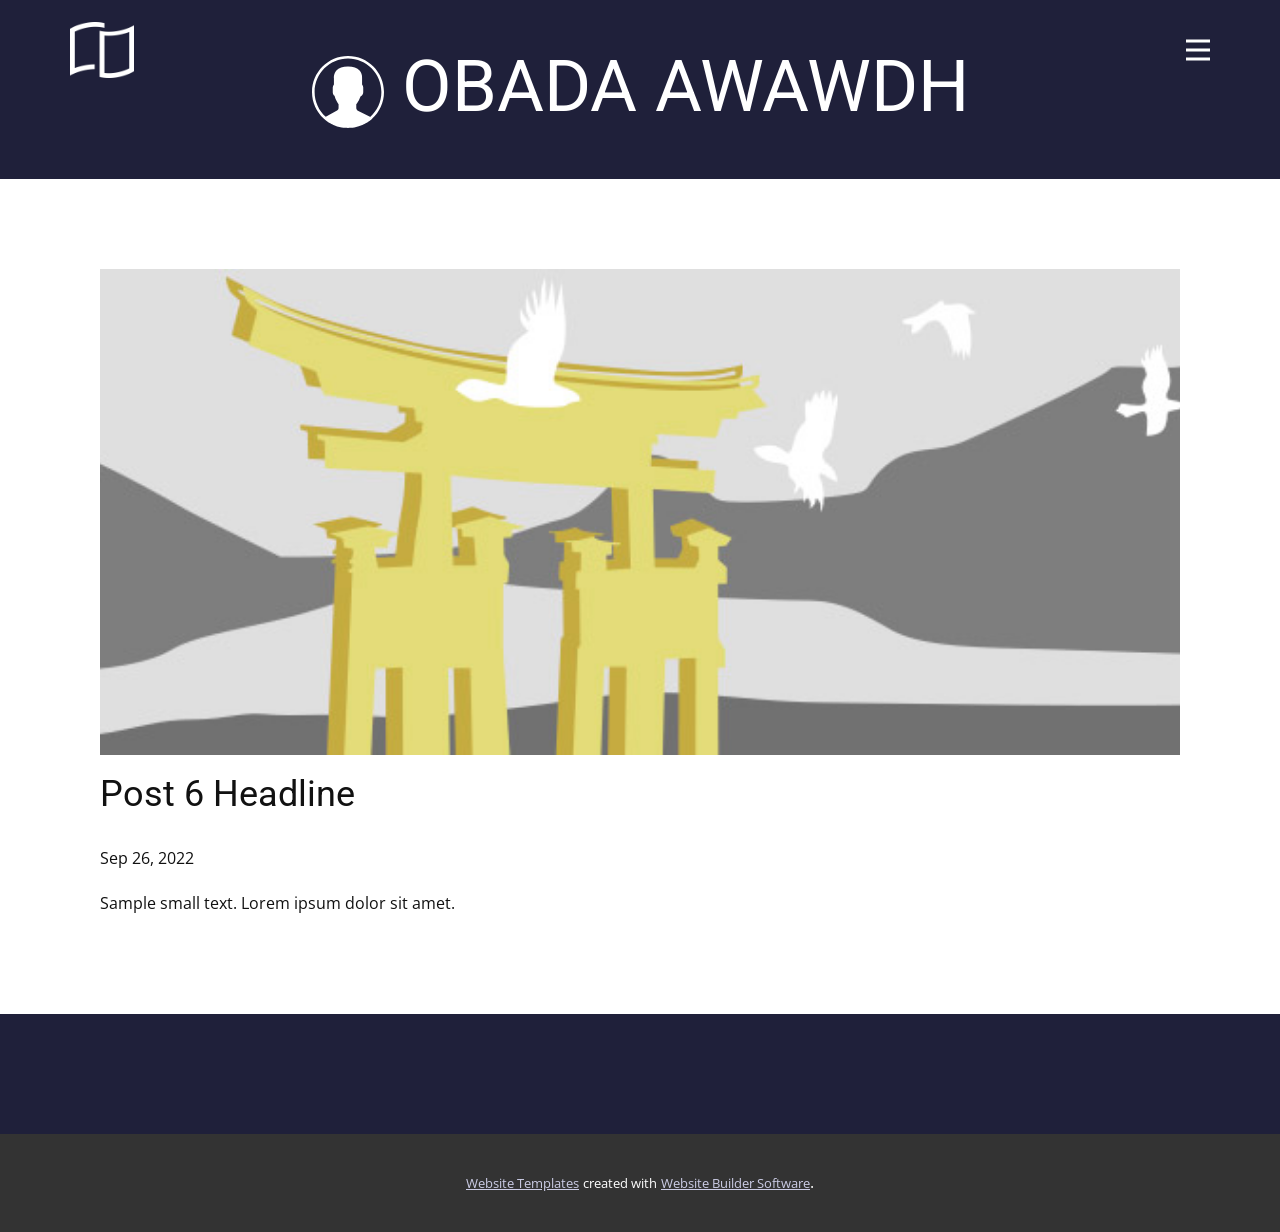
<file: blog/post-5.html>
<!doctype html>
<html style="font-size: 16px;" lang="en"><head>
    <meta name="viewport" content="width=device-width, initial-scale=1.0">
    <meta charset="utf-8">
    <meta name="keywords" content="Post 1 Headline">
    <meta name="description" content="">
    <title>Post 6 Headline</title>
    <link rel="stylesheet" href="../nicepage.css" media="screen">
<link rel="stylesheet" href="../Post-Template.css" media="screen">
    <script class="u-script" type="text/javascript" src="../jquery.js" defer=""></script>
    <script class="u-script" type="text/javascript" src="../nicepage.js" defer=""></script>
    <meta name="generator" content="Nicepage 4.18.5, nicepage.com">
    <link id="u-theme-google-font" rel="stylesheet" href="https://fonts.googleapis.com/css?family=Roboto:100,100i,300,300i,400,400i,500,500i,700,700i,900,900i|Open+Sans:300,300i,400,400i,500,500i,600,600i,700,700i,800,800i">
    
    
    <script type="application/ld+json">{
		"@context": "http://schema.org",
		"@type": "Organization",
		"name": "WebSite2953476",
		"logo": "images/Untitled-2.png"
}</script>
    <meta name="theme-color" content="#1f203a">
  </head>
  <body class="u-body u-xl-mode" data-lang="en"><header class="u-clearfix u-header u-palette-1-base u-header" id="sec-ab9d"><div class="u-clearfix u-sheet u-sheet-1">
        <a href="https://nicepage.com" class="u-image u-logo u-image-1">
          <img src="../images/Untitled-2.png" class="u-logo-image u-logo-image-1" data-image-width="64">
        </a>
        <nav class="u-menu u-menu-dropdown u-offcanvas u-menu-1" data-responsive-from="XL">
          <div class="menu-collapse" style="font-size: 1rem; letter-spacing: 0px; font-weight: 500;">
            <a class="u-button-style u-custom-active-border-color u-custom-active-color u-custom-border u-custom-border-color u-custom-borders u-custom-hover-border-color u-custom-hover-color u-custom-left-right-menu-spacing u-custom-padding-bottom u-custom-text-active-color u-custom-text-color u-custom-text-hover-color u-custom-top-bottom-menu-spacing u-nav-link u-text-active-palette-1-base u-text-hover-palette-2-base u-text-white" href="#">
              <svg class="u-svg-link" viewBox="0 0 24 24"><use xmlns:xlink="http://www.w3.org/1999/xlink" xlink:href="#menu-hamburger"></use></svg>
              <svg class="u-svg-content" version="1.1" id="menu-hamburger" viewBox="0 0 16 16" x="0px" y="0px" xmlns:xlink="http://www.w3.org/1999/xlink" xmlns="http://www.w3.org/2000/svg"><g><rect y="1" width="16" height="2"></rect><rect y="7" width="16" height="2"></rect><rect y="13" width="16" height="2"></rect>
</g></svg>
            </a>
          </div>
          <div class="u-custom-menu u-nav-container">
            <ul class="u-nav u-spacing-2 u-unstyled u-nav-1"><li class="u-nav-item"><a class="u-active-grey-5 u-border-active-palette-1-base u-border-hover-palette-1-base u-button-style u-hover-grey-10 u-nav-link u-text-active-palette-3-base u-text-hover-palette-3-base u-text-palette-3-base" href="#" style="padding: 10px 20px;">home page</a>
</li></ul>
          </div>
          <div class="u-custom-menu u-nav-container-collapse">
            <div class="u-black u-container-style u-inner-container-layout u-opacity u-opacity-95 u-sidenav">
              <div class="u-inner-container-layout u-sidenav-overflow">
                <div class="u-menu-close"></div>
                <ul class="u-align-center u-nav u-popupmenu-items u-unstyled u-nav-2"><li class="u-nav-item"><a class="u-button-style u-nav-link" href="#" style="padding: 10px 20px;">home page</a>
</li></ul>
              </div>
            </div>
            <div class="u-black u-menu-overlay u-opacity u-opacity-70"></div>
          </div>
        </nav>
        <h1 class="u-text u-text-default u-title u-text-1"><span class="u-icon"><svg class="u-svg-content" viewBox="0 0 55 55" x="0px" y="0px" style="width: 1em; height: 1em;"><path d="M55,27.5C55,12.337,42.663,0,27.5,0S0,12.337,0,27.5c0,8.009,3.444,15.228,8.926,20.258l-0.026,0.023l0.892,0.752
	c0.058,0.049,0.121,0.089,0.179,0.137c0.474,0.393,0.965,0.766,1.465,1.127c0.162,0.117,0.324,0.234,0.489,0.348
	c0.534,0.368,1.082,0.717,1.642,1.048c0.122,0.072,0.245,0.142,0.368,0.212c0.613,0.349,1.239,0.678,1.88,0.98
	c0.047,0.022,0.095,0.042,0.142,0.064c2.089,0.971,4.319,1.684,6.651,2.105c0.061,0.011,0.122,0.022,0.184,0.033
	c0.724,0.125,1.456,0.225,2.197,0.292c0.09,0.008,0.18,0.013,0.271,0.021C25.998,54.961,26.744,55,27.5,55
	c0.749,0,1.488-0.039,2.222-0.098c0.093-0.008,0.186-0.013,0.279-0.021c0.735-0.067,1.461-0.164,2.178-0.287
	c0.062-0.011,0.125-0.022,0.187-0.034c2.297-0.412,4.495-1.109,6.557-2.055c0.076-0.035,0.153-0.068,0.229-0.104
	c0.617-0.29,1.22-0.603,1.811-0.936c0.147-0.083,0.293-0.167,0.439-0.253c0.538-0.317,1.067-0.648,1.581-1
	c0.185-0.126,0.366-0.259,0.549-0.391c0.439-0.316,0.87-0.642,1.289-0.983c0.093-0.075,0.193-0.14,0.284-0.217l0.915-0.764
	l-0.027-0.023C51.523,42.802,55,35.55,55,27.5z M2,27.5C2,13.439,13.439,2,27.5,2S53,13.439,53,27.5
	c0,7.577-3.325,14.389-8.589,19.063c-0.294-0.203-0.59-0.385-0.893-0.537l-8.467-4.233c-0.76-0.38-1.232-1.144-1.232-1.993v-2.957
	c0.196-0.242,0.403-0.516,0.617-0.817c1.096-1.548,1.975-3.27,2.616-5.123c1.267-0.602,2.085-1.864,2.085-3.289v-3.545
	c0-0.867-0.318-1.708-0.887-2.369v-4.667c0.052-0.52,0.236-3.448-1.883-5.864C34.524,9.065,31.541,8,27.5,8
	s-7.024,1.065-8.867,3.168c-2.119,2.416-1.935,5.346-1.883,5.864v4.667c-0.568,0.661-0.887,1.502-0.887,2.369v3.545
	c0,1.101,0.494,2.128,1.34,2.821c0.81,3.173,2.477,5.575,3.093,6.389v2.894c0,0.816-0.445,1.566-1.162,1.958l-7.907,4.313
	c-0.252,0.137-0.502,0.297-0.752,0.476C5.276,41.792,2,35.022,2,27.5z"></path></svg><img></span>&nbsp;OBADA AWAWDH
        </h1>
      </div></header>
    <section class="u-align-center u-clearfix u-section-1" id="sec-db02">
      <div class="u-clearfix u-sheet u-valign-middle-md u-valign-middle-sm u-valign-middle-xs u-sheet-1"><!--post_details--><!--post_details_options_json--><!--{"source":""}--><!--/post_details_options_json--><!--blog_post-->
        <div class="u-container-style u-expanded-width u-post-details u-post-details-1">
          <div class="u-container-layout u-valign-middle u-container-layout-1"><!--blog_post_image-->
            <img alt="" class="u-blog-control u-expanded-width u-image u-image-default u-image-1" src="../images/8ad73f3c.jpeg"><!--/blog_post_image--><!--blog_post_header-->
            <h2 class="u-blog-control u-text u-text-1">Post 6 Headline</h2><!--/blog_post_header--><!--blog_post_metadata-->
            <div class="u-blog-control u-metadata u-metadata-1"><!--blog_post_metadata_date-->
              <span class="u-meta-date u-meta-icon">Sep 26, 2022</span><!--/blog_post_metadata_date--><!--blog_post_metadata_category-->
              <!--/blog_post_metadata_category--><!--blog_post_metadata_comments-->
              <!--/blog_post_metadata_comments-->
            </div><!--/blog_post_metadata--><!--blog_post_content-->
            <div class="u-align-justify u-blog-control u-post-content u-text u-text-2 fr-view">
  Sample small text. Lorem ipsum dolor sit amet.
  </div><!--/blog_post_content-->
          </div>
        </div><!--/blog_post--><!--/post_details-->
      </div>
    </section>
    
    
    <footer class="u-align-center u-clearfix u-footer u-palette-1-base u-footer" id="sec-0f65"><div class="u-align-left u-clearfix u-sheet u-sheet-1"></div></footer>
    <section class="u-backlink u-clearfix u-grey-80">
      <a class="u-link" href="https://nicepage.com/website-templates" target="_blank">
        <span>Website Templates</span>
      </a>
      <p class="u-text">
        <span>created with</span>
      </p>
      <a class="u-link" href="" target="_blank">
        <span>Website Builder Software</span>
      </a>. 
    </section>
  
</body></html>
</file>
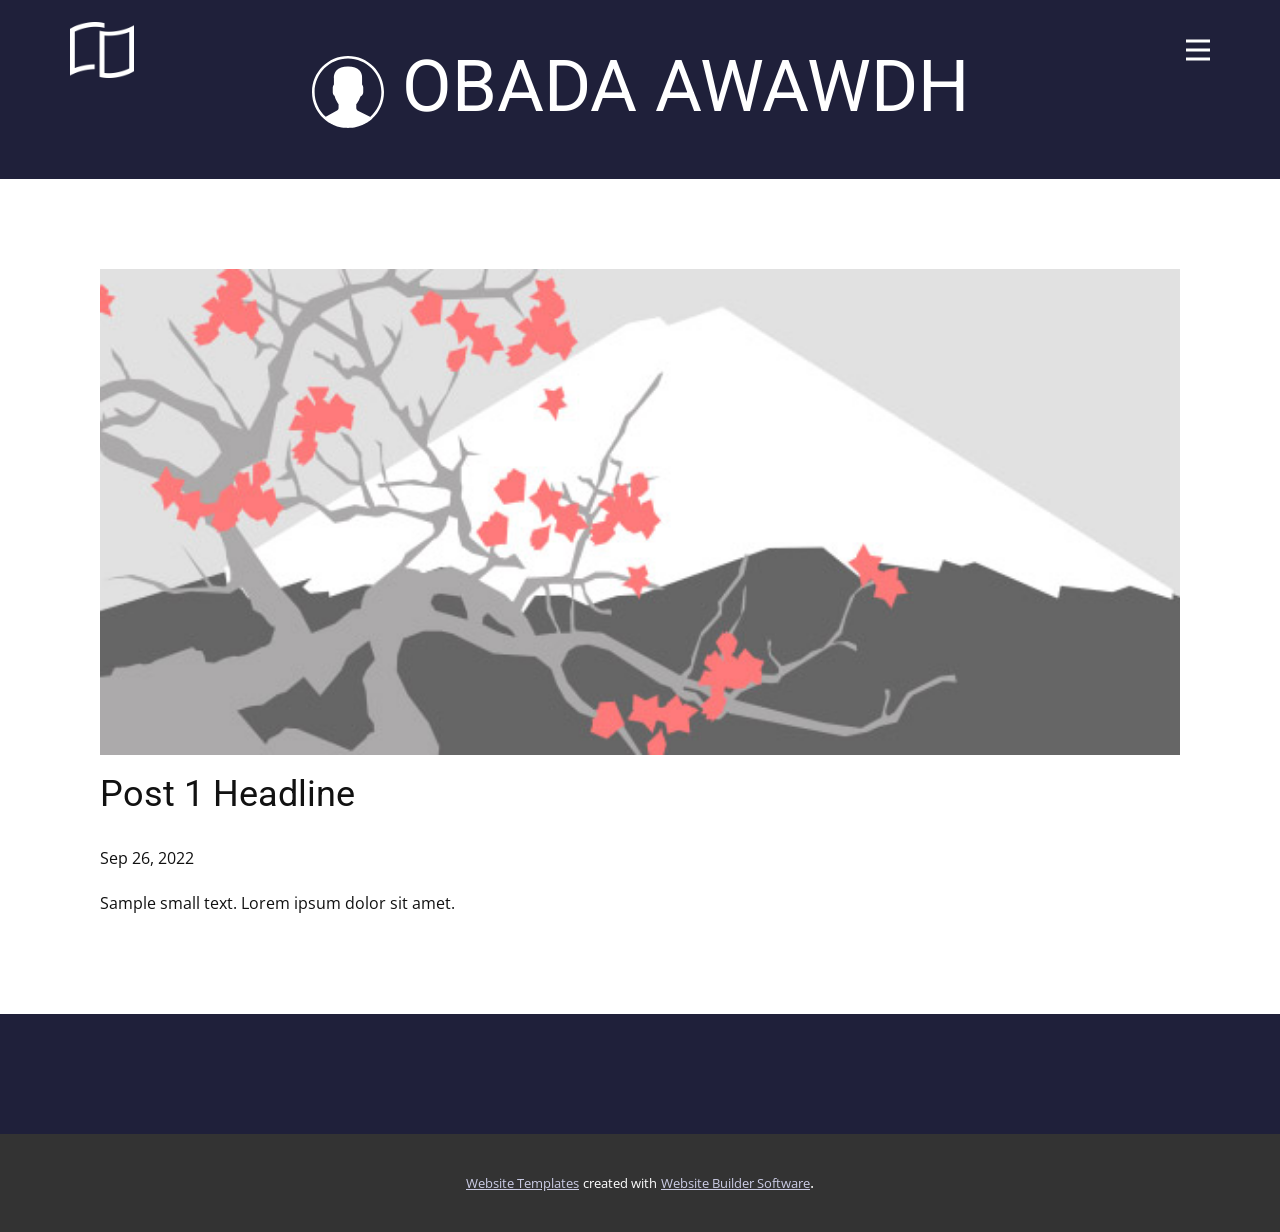
<file: blog/post.html>
<!doctype html>
<html style="font-size: 16px;" lang="en"><head>
    <meta name="viewport" content="width=device-width, initial-scale=1.0">
    <meta charset="utf-8">
    <meta name="keywords" content="Post 1 Headline">
    <meta name="description" content="">
    <title>Post 1 Headline</title>
    <link rel="stylesheet" href="../nicepage.css" media="screen">
<link rel="stylesheet" href="../Post-Template.css" media="screen">
    <script class="u-script" type="text/javascript" src="../jquery.js" defer=""></script>
    <script class="u-script" type="text/javascript" src="../nicepage.js" defer=""></script>
    <meta name="generator" content="Nicepage 4.18.5, nicepage.com">
    <link id="u-theme-google-font" rel="stylesheet" href="https://fonts.googleapis.com/css?family=Roboto:100,100i,300,300i,400,400i,500,500i,700,700i,900,900i|Open+Sans:300,300i,400,400i,500,500i,600,600i,700,700i,800,800i">
    
    
    <script type="application/ld+json">{
		"@context": "http://schema.org",
		"@type": "Organization",
		"name": "WebSite2953476",
		"logo": "images/Untitled-2.png"
}</script>
    <meta name="theme-color" content="#1f203a">
  </head>
  <body class="u-body u-xl-mode" data-lang="en"><header class="u-clearfix u-header u-palette-1-base u-header" id="sec-ab9d"><div class="u-clearfix u-sheet u-sheet-1">
        <a href="https://nicepage.com" class="u-image u-logo u-image-1">
          <img src="../images/Untitled-2.png" class="u-logo-image u-logo-image-1" data-image-width="64">
        </a>
        <nav class="u-menu u-menu-dropdown u-offcanvas u-menu-1" data-responsive-from="XL">
          <div class="menu-collapse" style="font-size: 1rem; letter-spacing: 0px; font-weight: 500;">
            <a class="u-button-style u-custom-active-border-color u-custom-active-color u-custom-border u-custom-border-color u-custom-borders u-custom-hover-border-color u-custom-hover-color u-custom-left-right-menu-spacing u-custom-padding-bottom u-custom-text-active-color u-custom-text-color u-custom-text-hover-color u-custom-top-bottom-menu-spacing u-nav-link u-text-active-palette-1-base u-text-hover-palette-2-base u-text-white" href="#">
              <svg class="u-svg-link" viewBox="0 0 24 24"><use xmlns:xlink="http://www.w3.org/1999/xlink" xlink:href="#menu-hamburger"></use></svg>
              <svg class="u-svg-content" version="1.1" id="menu-hamburger" viewBox="0 0 16 16" x="0px" y="0px" xmlns:xlink="http://www.w3.org/1999/xlink" xmlns="http://www.w3.org/2000/svg"><g><rect y="1" width="16" height="2"></rect><rect y="7" width="16" height="2"></rect><rect y="13" width="16" height="2"></rect>
</g></svg>
            </a>
          </div>
          <div class="u-custom-menu u-nav-container">
            <ul class="u-nav u-spacing-2 u-unstyled u-nav-1"><li class="u-nav-item"><a class="u-active-grey-5 u-border-active-palette-1-base u-border-hover-palette-1-base u-button-style u-hover-grey-10 u-nav-link u-text-active-palette-3-base u-text-hover-palette-3-base u-text-palette-3-base" href="#" style="padding: 10px 20px;">home page</a>
</li></ul>
          </div>
          <div class="u-custom-menu u-nav-container-collapse">
            <div class="u-black u-container-style u-inner-container-layout u-opacity u-opacity-95 u-sidenav">
              <div class="u-inner-container-layout u-sidenav-overflow">
                <div class="u-menu-close"></div>
                <ul class="u-align-center u-nav u-popupmenu-items u-unstyled u-nav-2"><li class="u-nav-item"><a class="u-button-style u-nav-link" href="#" style="padding: 10px 20px;">home page</a>
</li></ul>
              </div>
            </div>
            <div class="u-black u-menu-overlay u-opacity u-opacity-70"></div>
          </div>
        </nav>
        <h1 class="u-text u-text-default u-title u-text-1"><span class="u-icon"><svg class="u-svg-content" viewBox="0 0 55 55" x="0px" y="0px" style="width: 1em; height: 1em;"><path d="M55,27.5C55,12.337,42.663,0,27.5,0S0,12.337,0,27.5c0,8.009,3.444,15.228,8.926,20.258l-0.026,0.023l0.892,0.752
	c0.058,0.049,0.121,0.089,0.179,0.137c0.474,0.393,0.965,0.766,1.465,1.127c0.162,0.117,0.324,0.234,0.489,0.348
	c0.534,0.368,1.082,0.717,1.642,1.048c0.122,0.072,0.245,0.142,0.368,0.212c0.613,0.349,1.239,0.678,1.88,0.98
	c0.047,0.022,0.095,0.042,0.142,0.064c2.089,0.971,4.319,1.684,6.651,2.105c0.061,0.011,0.122,0.022,0.184,0.033
	c0.724,0.125,1.456,0.225,2.197,0.292c0.09,0.008,0.18,0.013,0.271,0.021C25.998,54.961,26.744,55,27.5,55
	c0.749,0,1.488-0.039,2.222-0.098c0.093-0.008,0.186-0.013,0.279-0.021c0.735-0.067,1.461-0.164,2.178-0.287
	c0.062-0.011,0.125-0.022,0.187-0.034c2.297-0.412,4.495-1.109,6.557-2.055c0.076-0.035,0.153-0.068,0.229-0.104
	c0.617-0.29,1.22-0.603,1.811-0.936c0.147-0.083,0.293-0.167,0.439-0.253c0.538-0.317,1.067-0.648,1.581-1
	c0.185-0.126,0.366-0.259,0.549-0.391c0.439-0.316,0.87-0.642,1.289-0.983c0.093-0.075,0.193-0.14,0.284-0.217l0.915-0.764
	l-0.027-0.023C51.523,42.802,55,35.55,55,27.5z M2,27.5C2,13.439,13.439,2,27.5,2S53,13.439,53,27.5
	c0,7.577-3.325,14.389-8.589,19.063c-0.294-0.203-0.59-0.385-0.893-0.537l-8.467-4.233c-0.76-0.38-1.232-1.144-1.232-1.993v-2.957
	c0.196-0.242,0.403-0.516,0.617-0.817c1.096-1.548,1.975-3.27,2.616-5.123c1.267-0.602,2.085-1.864,2.085-3.289v-3.545
	c0-0.867-0.318-1.708-0.887-2.369v-4.667c0.052-0.52,0.236-3.448-1.883-5.864C34.524,9.065,31.541,8,27.5,8
	s-7.024,1.065-8.867,3.168c-2.119,2.416-1.935,5.346-1.883,5.864v4.667c-0.568,0.661-0.887,1.502-0.887,2.369v3.545
	c0,1.101,0.494,2.128,1.34,2.821c0.81,3.173,2.477,5.575,3.093,6.389v2.894c0,0.816-0.445,1.566-1.162,1.958l-7.907,4.313
	c-0.252,0.137-0.502,0.297-0.752,0.476C5.276,41.792,2,35.022,2,27.5z"></path></svg><img></span>&nbsp;OBADA AWAWDH
        </h1>
      </div></header>
    <section class="u-align-center u-clearfix u-section-1" id="sec-db02">
      <div class="u-clearfix u-sheet u-valign-middle-md u-valign-middle-sm u-valign-middle-xs u-sheet-1"><!--post_details--><!--post_details_options_json--><!--{"source":""}--><!--/post_details_options_json--><!--blog_post-->
        <div class="u-container-style u-expanded-width u-post-details u-post-details-1">
          <div class="u-container-layout u-valign-middle u-container-layout-1"><!--blog_post_image-->
            <img alt="" class="u-blog-control u-expanded-width u-image u-image-default u-image-1" src="../images/0fd3416c.jpeg"><!--/blog_post_image--><!--blog_post_header-->
            <h2 class="u-blog-control u-text u-text-1">Post 1 Headline</h2><!--/blog_post_header--><!--blog_post_metadata-->
            <div class="u-blog-control u-metadata u-metadata-1"><!--blog_post_metadata_date-->
              <span class="u-meta-date u-meta-icon">Sep 26, 2022</span><!--/blog_post_metadata_date--><!--blog_post_metadata_category-->
              <!--/blog_post_metadata_category--><!--blog_post_metadata_comments-->
              <!--/blog_post_metadata_comments-->
            </div><!--/blog_post_metadata--><!--blog_post_content-->
            <div class="u-align-justify u-blog-control u-post-content u-text u-text-2 fr-view">
  Sample small text. Lorem ipsum dolor sit amet.
  </div><!--/blog_post_content-->
          </div>
        </div><!--/blog_post--><!--/post_details-->
      </div>
    </section>
    
    
    <footer class="u-align-center u-clearfix u-footer u-palette-1-base u-footer" id="sec-0f65"><div class="u-align-left u-clearfix u-sheet u-sheet-1"></div></footer>
    <section class="u-backlink u-clearfix u-grey-80">
      <a class="u-link" href="https://nicepage.com/website-templates" target="_blank">
        <span>Website Templates</span>
      </a>
      <p class="u-text">
        <span>created with</span>
      </p>
      <a class="u-link" href="" target="_blank">
        <span>Website Builder Software</span>
      </a>. 
    </section>
  
</body></html>
</file>
